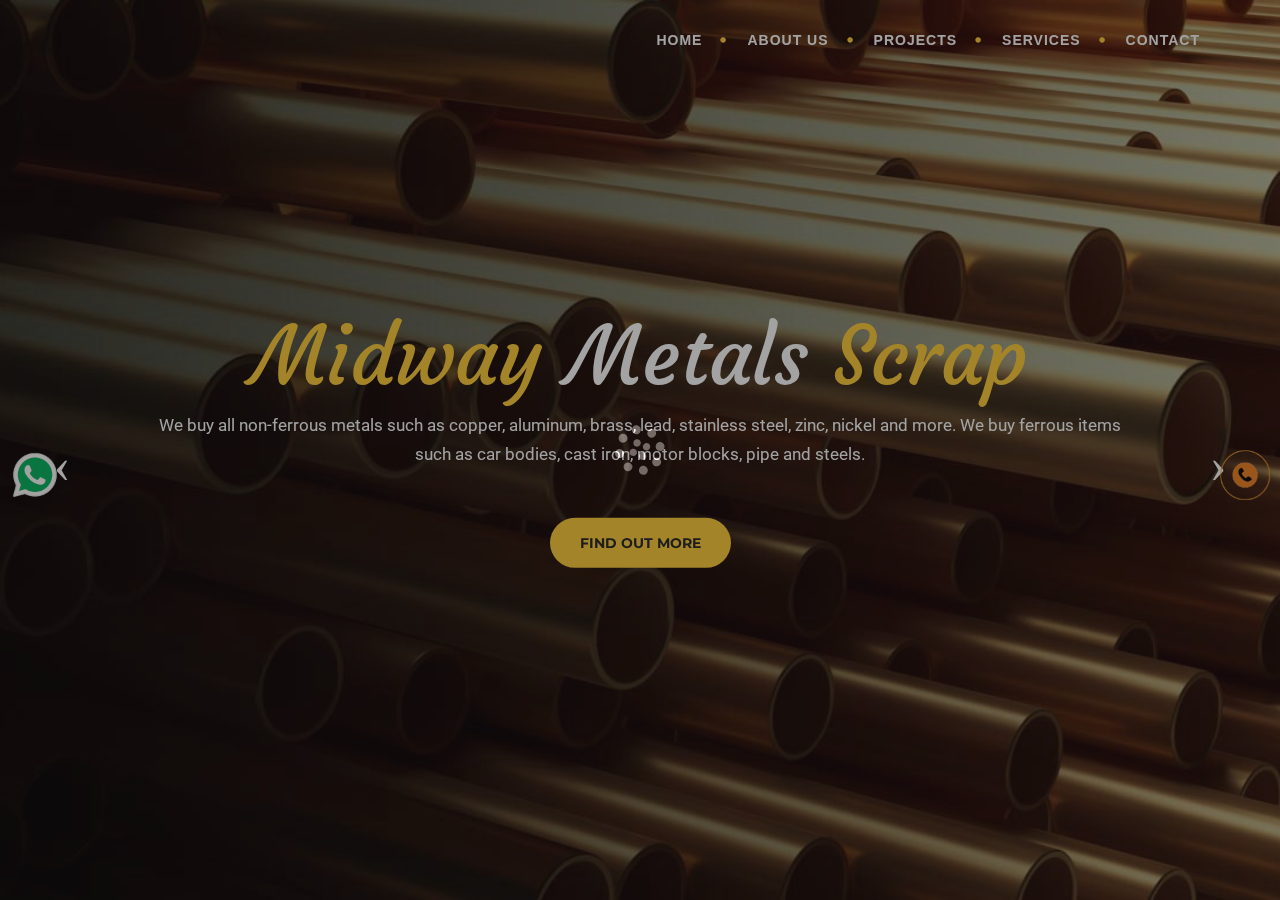
<file: index.html>
<!DOCTYPE html PUBLIC "-//W3C//DTD XHTML 1.0 Frameset//EN" "http://www.w3.org/TR/xhtml1/DTD/xhtml1-frameset.dtd">
<html xmlns="http://www.w3.org/1999/xhtml">

<head>
  <!-- Basic -->
  <meta charset="UTF-8">
  <meta http-equiv="X-UA-Compatible" content="IE=edge">
  <meta name="viewport" content="width=device-width, initial-scale=1.0">
 
<meta http-equiv="Content-Type" content="text/html; charset=utf-8" />
<!-- Mobile Metas -->
<meta name="viewport" content="width=device-width, initial-scale=1, shrink-to-fit=no" />
<!-- Site Metas -->
<meta name="keywords" content="Scrap Buyers and Dealers in Abu Dhabi | Midway Metals Scrap Trading LLC" />
<meta name="description" content="Scrap Buyers and Dealers in Abu Dhabi | Midway Metals Scrap Trading LLC" />
<meta name="author" content="PN" />

<title>Midway Metals Scrap Trading LLC | Scrap Buyers and Dealers in Abu Dhabi |</title>
<link rel="icon" href="assets/img/favicon.ico">
<link rel="shortcut icon" href="assets/img/favicon.ico">
<link rel="apple-touch-icon" sizes="57x57" href="assets/img/favicon.ico">
<link rel="apple-touch-icon" sizes="60x60" href="assets/img/favicon.ico">
<link rel="apple-touch-icon" sizes="72x72" href="assets/img/favicon.ico">
<link rel="apple-touch-icon" sizes="76x76" href="assets/img/favicon.ico">
<link rel="apple-touch-icon" sizes="114x114" href="assets/img/favicon.ico">
<link rel="apple-touch-icon" sizes="120x120" href="assets/img/favicon.ico">
<link rel="apple-touch-icon" sizes="144x144" href="assets/img/favicon.ico">
<link rel="apple-touch-icon" sizes="152x152" href="assets/img/favicon.ico">
<link rel="apple-touch-icon" sizes="180x180" href="assets/img/favicon.ico">
<link rel="icon" type="image/png" sizes="192x192"  href="assets/img/favicon.ico">
<link rel="icon" type="image/png" sizes="32x32" href="assets/img/favicon.ico">
<link rel="icon" type="image/png" sizes="96x96" href="assets/img/favicon.ico">
<link rel="icon" type="image/png" sizes="16x16" href="assets/img/favicon.ico">
<link rel="manifest" href="img/log/manifest.json">
<meta name="msapplication-TileColor" content="#ffffff">
<meta name="msapplication-TileImage" content="ms-icon-144x144.png">
<meta name="theme-color" content="#ffffff">

<meta name="viewport" content="width=device-width, initial-scale=1.0, maximum-scale=1.0, user-scalable=0" />
    <!-- Standard Favicon -->
    <link rel="icon" href="assets/img/favicon.ico" type="image/x-icon" />
    <!-- For iPhone 4 Retina display: -->
    <link rel="apple-touch-icon-precomposed" sizes="114x114" href="assets/img/favicon.ico">
    <!-- For iPad: -->
    <link rel="apple-touch-icon-precomposed" sizes="72x72" href="assets/img/favicon.ico">
    <!-- For iPhone: -->


</head>
<frameset rows="*,0" frameborder="no" border="0" framespacing="0">
  <frame src="indexm.html" name="mainFrame" id="mainFrame" title="mainFrame" />
  
</frameset>
<noframes><body>
</body></noframes>

</html>
</file>
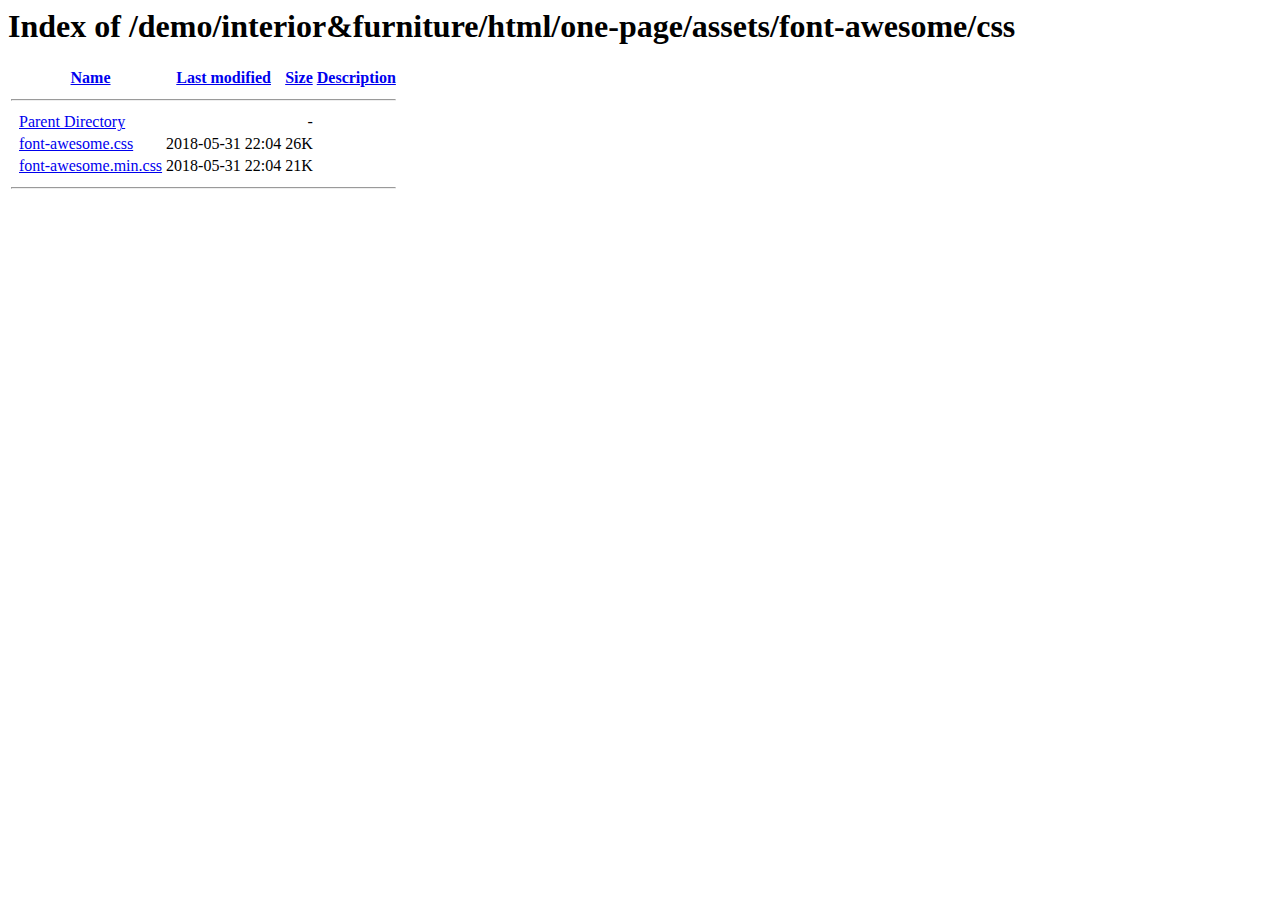
<file: assets/font-awesome/css/index.html>
<!DOCTYPE HTML PUBLIC "-//W3C//DTD HTML 3.2 Final//EN">
<html>
 
<!-- Mirrored from www.creativethemes.co.in/demo/interior&furniture/html/one-page/assets/font-awesome/css/ by HTTrack Website Copier/3.x [XR&CO'2014], Tue, 15 Jan 2019 13:59:13 GMT -->
<!-- Added by HTTrack --><meta http-equiv="content-type" content="text/html;charset=ISO-8859-1" /><!-- /Added by HTTrack -->
<head>
  <title>Index of /demo/interior&amp;furniture/html/one-page/assets/font-awesome/css</title>
 </head>
 <body>
<h1>Index of /demo/interior&amp;furniture/html/one-page/assets/font-awesome/css</h1>
  <table>
   <tr><th valign="top">&nbsp;</th><th><a href="indexc052.html?C=N;O=D">Name</a></th><th><a href="indexf8a0.html?C=M;O=A">Last modified</a></th><th><a href="indexbfec.html?C=S;O=A">Size</a></th><th><a href="index30b5.html?C=D;O=A">Description</a></th></tr>
   <tr><th colspan="5"><hr></th></tr>
<tr><td valign="top">&nbsp;</td><td><a href="../index.html">Parent Directory</a>       </td><td>&nbsp;</td><td align="right">  - </td><td>&nbsp;</td></tr>
<tr><td valign="top">&nbsp;</td><td><a href="font-awesome.css">font-awesome.css</a>       </td><td align="right">2018-05-31 22:04  </td><td align="right"> 26K</td><td>&nbsp;</td></tr>
<tr><td valign="top">&nbsp;</td><td><a href="font-awesome.min.css">font-awesome.min.css</a>   </td><td align="right">2018-05-31 22:04  </td><td align="right"> 21K</td><td>&nbsp;</td></tr>
   <tr><th colspan="5"><hr></th></tr>
</table>
</body>
<!-- Mirrored from www.creativethemes.co.in/demo/interior&furniture/html/one-page/assets/font-awesome/css/ by HTTrack Website Copier/3.x [XR&CO'2014], Tue, 15 Jan 2019 13:59:14 GMT -->
</html>
</file>
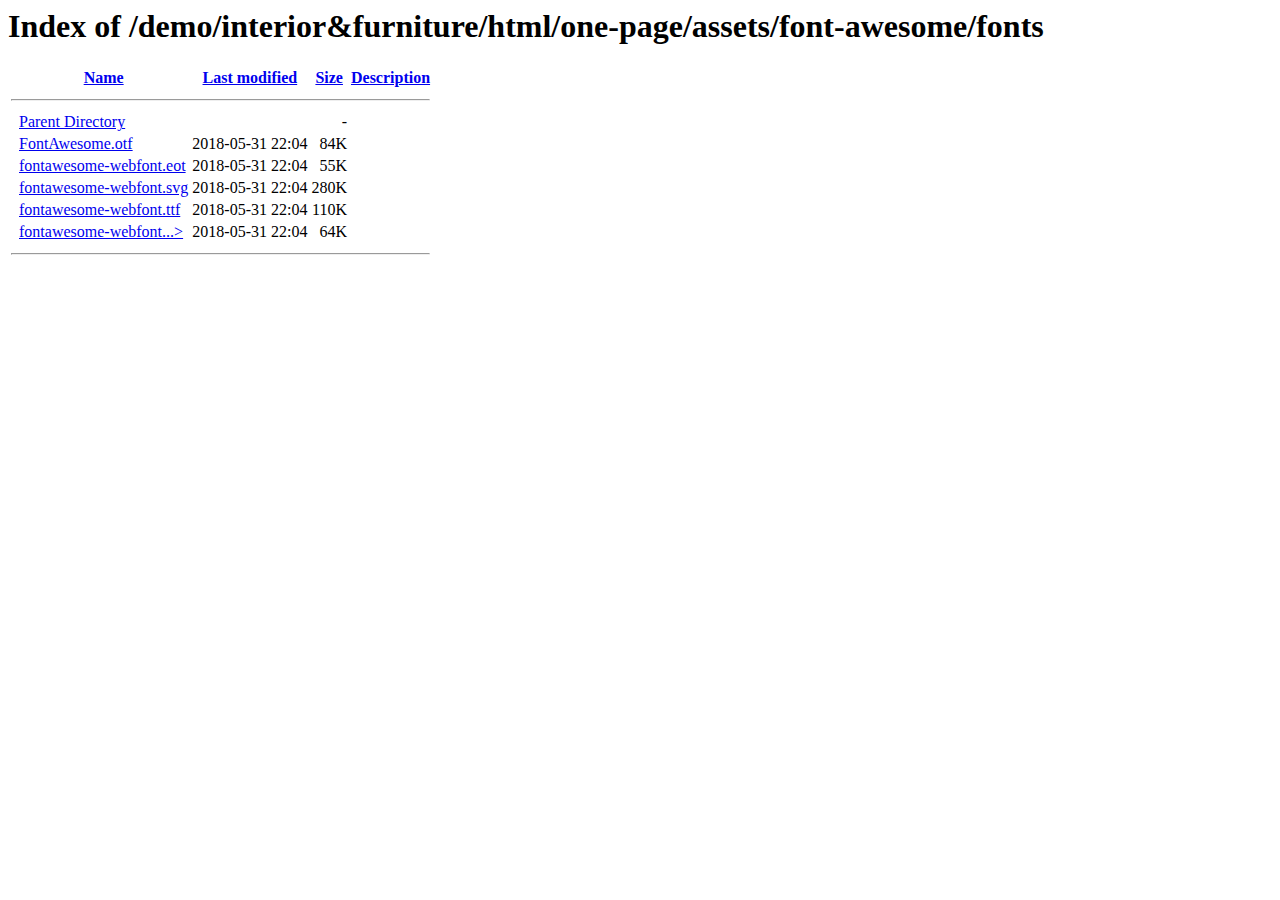
<file: assets/font-awesome/fonts/index.html>
<!DOCTYPE HTML PUBLIC "-//W3C//DTD HTML 3.2 Final//EN">
<html>
 
<!-- Mirrored from www.creativethemes.co.in/demo/interior&furniture/html/one-page/assets/font-awesome/fonts/ by HTTrack Website Copier/3.x [XR&CO'2014], Tue, 15 Jan 2019 13:59:15 GMT -->
<!-- Added by HTTrack --><meta http-equiv="content-type" content="text/html;charset=ISO-8859-1" /><!-- /Added by HTTrack -->
<head>
  <title>Index of /demo/interior&amp;furniture/html/one-page/assets/font-awesome/fonts</title>
 </head>
 <body>
<h1>Index of /demo/interior&amp;furniture/html/one-page/assets/font-awesome/fonts</h1>
  <table>
   <tr><th valign="top">&nbsp;</th><th><a href="indexc052.html?C=N;O=D">Name</a></th><th><a href="indexf8a0.html?C=M;O=A">Last modified</a></th><th><a href="indexbfec.html?C=S;O=A">Size</a></th><th><a href="index30b5.html?C=D;O=A">Description</a></th></tr>
   <tr><th colspan="5"><hr></th></tr>
<tr><td valign="top">&nbsp;</td><td><a href="../index.html">Parent Directory</a>       </td><td>&nbsp;</td><td align="right">  - </td><td>&nbsp;</td></tr>
<tr><td valign="top">&nbsp;</td><td><a href="FontAwesome.otf">FontAwesome.otf</a>        </td><td align="right">2018-05-31 22:04  </td><td align="right"> 84K</td><td>&nbsp;</td></tr>
<tr><td valign="top">&nbsp;</td><td><a href="fontawesome-webfont.eot">fontawesome-webfont.eot</a></td><td align="right">2018-05-31 22:04  </td><td align="right"> 55K</td><td>&nbsp;</td></tr>
<tr><td valign="top">&nbsp;</td><td><a href="fontawesome-webfont.svg">fontawesome-webfont.svg</a></td><td align="right">2018-05-31 22:04  </td><td align="right">280K</td><td>&nbsp;</td></tr>
<tr><td valign="top">&nbsp;</td><td><a href="fontawesome-webfont.ttf">fontawesome-webfont.ttf</a></td><td align="right">2018-05-31 22:04  </td><td align="right">110K</td><td>&nbsp;</td></tr>
<tr><td valign="top">&nbsp;</td><td><a href="fontawesome-webfont.woff">fontawesome-webfont...&gt;</a></td><td align="right">2018-05-31 22:04  </td><td align="right"> 64K</td><td>&nbsp;</td></tr>
   <tr><th colspan="5"><hr></th></tr>
</table>
</body>
<!-- Mirrored from www.creativethemes.co.in/demo/interior&furniture/html/one-page/assets/font-awesome/fonts/ by HTTrack Website Copier/3.x [XR&CO'2014], Tue, 15 Jan 2019 13:59:23 GMT -->
</html>
</file>
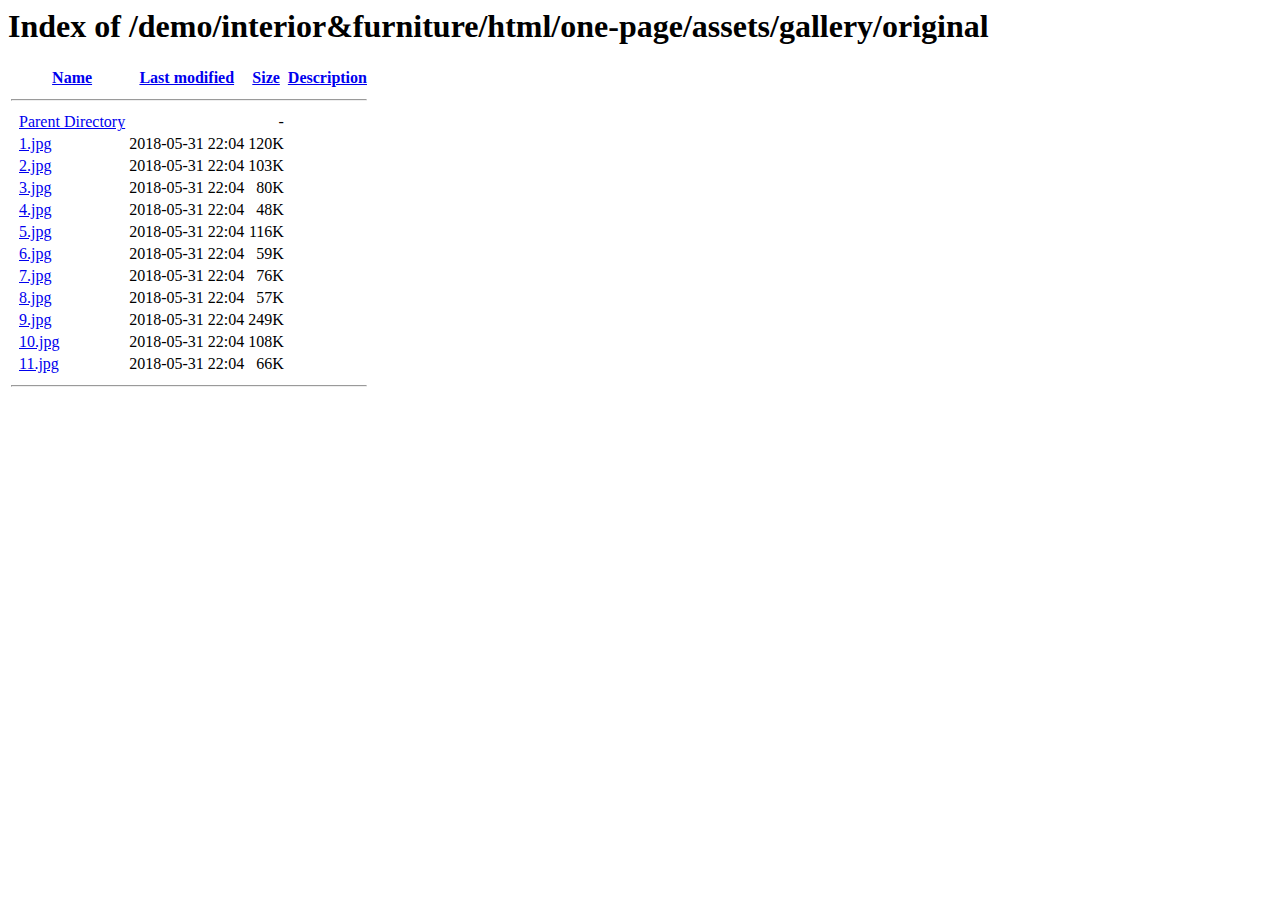
<file: assets/gallery/original/index.html>
<!DOCTYPE HTML PUBLIC "-//W3C//DTD HTML 3.2 Final//EN">
<html>
 
<!-- Mirrored from www.creativethemes.co.in/demo/interior&furniture/html/one-page/assets/gallery/original/ by HTTrack Website Copier/3.x [XR&CO'2014], Tue, 15 Jan 2019 13:59:36 GMT -->
<!-- Added by HTTrack --><meta http-equiv="content-type" content="text/html;charset=ISO-8859-1" /><!-- /Added by HTTrack -->
<head>
  <title>Index of /demo/interior&amp;furniture/html/one-page/assets/gallery/original</title>
 </head>
 <body>
<h1>Index of /demo/interior&amp;furniture/html/one-page/assets/gallery/original</h1>
  <table>
   <tr><th valign="top">&nbsp;</th><th><a href="indexc052.html?C=N;O=D">Name</a></th><th><a href="indexf8a0.html?C=M;O=A">Last modified</a></th><th><a href="indexbfec.html?C=S;O=A">Size</a></th><th><a href="index30b5.html?C=D;O=A">Description</a></th></tr>
   <tr><th colspan="5"><hr></th></tr>
<tr><td valign="top">&nbsp;</td><td><a href="../index.html">Parent Directory</a>       </td><td>&nbsp;</td><td align="right">  - </td><td>&nbsp;</td></tr>
<tr><td valign="top">&nbsp;</td><td><a href="1.jpg">1.jpg</a>                  </td><td align="right">2018-05-31 22:04  </td><td align="right">120K</td><td>&nbsp;</td></tr>
<tr><td valign="top">&nbsp;</td><td><a href="2.jpg">2.jpg</a>                  </td><td align="right">2018-05-31 22:04  </td><td align="right">103K</td><td>&nbsp;</td></tr>
<tr><td valign="top">&nbsp;</td><td><a href="3.jpg">3.jpg</a>                  </td><td align="right">2018-05-31 22:04  </td><td align="right"> 80K</td><td>&nbsp;</td></tr>
<tr><td valign="top">&nbsp;</td><td><a href="4.jpg">4.jpg</a>                  </td><td align="right">2018-05-31 22:04  </td><td align="right"> 48K</td><td>&nbsp;</td></tr>
<tr><td valign="top">&nbsp;</td><td><a href="5.jpg">5.jpg</a>                  </td><td align="right">2018-05-31 22:04  </td><td align="right">116K</td><td>&nbsp;</td></tr>
<tr><td valign="top">&nbsp;</td><td><a href="6.jpg">6.jpg</a>                  </td><td align="right">2018-05-31 22:04  </td><td align="right"> 59K</td><td>&nbsp;</td></tr>
<tr><td valign="top">&nbsp;</td><td><a href="7.jpg">7.jpg</a>                  </td><td align="right">2018-05-31 22:04  </td><td align="right"> 76K</td><td>&nbsp;</td></tr>
<tr><td valign="top">&nbsp;</td><td><a href="8.jpg">8.jpg</a>                  </td><td align="right">2018-05-31 22:04  </td><td align="right"> 57K</td><td>&nbsp;</td></tr>
<tr><td valign="top">&nbsp;</td><td><a href="9.jpg">9.jpg</a>                  </td><td align="right">2018-05-31 22:04  </td><td align="right">249K</td><td>&nbsp;</td></tr>
<tr><td valign="top">&nbsp;</td><td><a href="10.jpg">10.jpg</a>                 </td><td align="right">2018-05-31 22:04  </td><td align="right">108K</td><td>&nbsp;</td></tr>
<tr><td valign="top">&nbsp;</td><td><a href="11.jpg">11.jpg</a>                 </td><td align="right">2018-05-31 22:04  </td><td align="right"> 66K</td><td>&nbsp;</td></tr>
   <tr><th colspan="5"><hr></th></tr>
</table>
</body>
<!-- Mirrored from www.creativethemes.co.in/demo/interior&furniture/html/one-page/assets/gallery/original/ by HTTrack Website Copier/3.x [XR&CO'2014], Tue, 15 Jan 2019 14:00:18 GMT -->
</html>
</file>
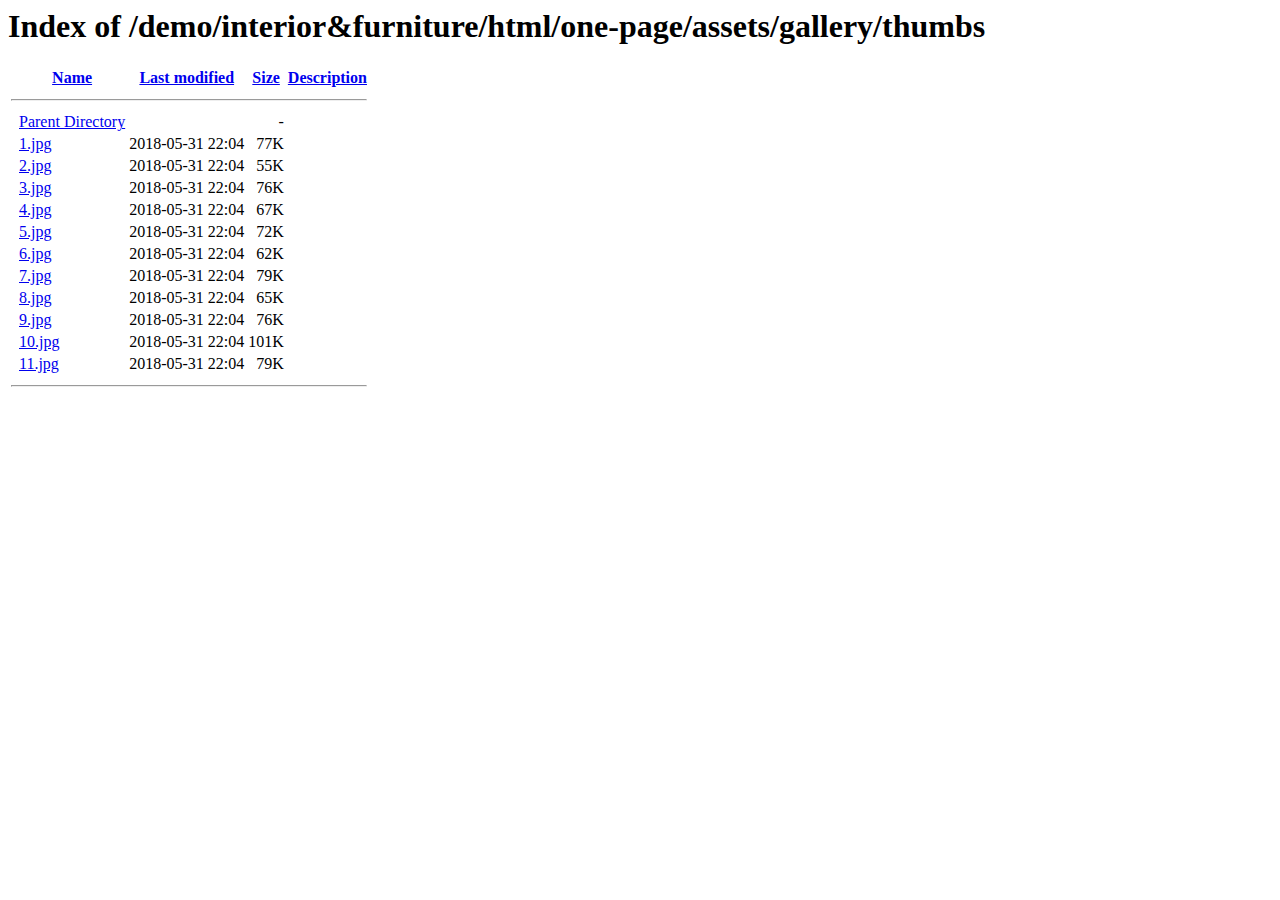
<file: assets/gallery/thumbs/index.html>
<!DOCTYPE HTML PUBLIC "-//W3C//DTD HTML 3.2 Final//EN">
<html>
 
<!-- Mirrored from www.creativethemes.co.in/demo/interior&furniture/html/one-page/assets/gallery/thumbs/ by HTTrack Website Copier/3.x [XR&CO'2014], Tue, 15 Jan 2019 14:00:18 GMT -->
<!-- Added by HTTrack --><meta http-equiv="content-type" content="text/html;charset=ISO-8859-1" /><!-- /Added by HTTrack -->
<head>
  <title>Index of /demo/interior&amp;furniture/html/one-page/assets/gallery/thumbs</title>
 </head>
 <body>
<h1>Index of /demo/interior&amp;furniture/html/one-page/assets/gallery/thumbs</h1>
  <table>
   <tr><th valign="top">&nbsp;</th><th><a href="indexc052.html?C=N;O=D">Name</a></th><th><a href="indexf8a0.html?C=M;O=A">Last modified</a></th><th><a href="indexbfec.html?C=S;O=A">Size</a></th><th><a href="index30b5.html?C=D;O=A">Description</a></th></tr>
   <tr><th colspan="5"><hr></th></tr>
<tr><td valign="top">&nbsp;</td><td><a href="../index.html">Parent Directory</a>       </td><td>&nbsp;</td><td align="right">  - </td><td>&nbsp;</td></tr>
<tr><td valign="top">&nbsp;</td><td><a href="1.jpg">1.jpg</a>                  </td><td align="right">2018-05-31 22:04  </td><td align="right"> 77K</td><td>&nbsp;</td></tr>
<tr><td valign="top">&nbsp;</td><td><a href="2.jpg">2.jpg</a>                  </td><td align="right">2018-05-31 22:04  </td><td align="right"> 55K</td><td>&nbsp;</td></tr>
<tr><td valign="top">&nbsp;</td><td><a href="3.jpg">3.jpg</a>                  </td><td align="right">2018-05-31 22:04  </td><td align="right"> 76K</td><td>&nbsp;</td></tr>
<tr><td valign="top">&nbsp;</td><td><a href="4.jpg">4.jpg</a>                  </td><td align="right">2018-05-31 22:04  </td><td align="right"> 67K</td><td>&nbsp;</td></tr>
<tr><td valign="top">&nbsp;</td><td><a href="5.jpg">5.jpg</a>                  </td><td align="right">2018-05-31 22:04  </td><td align="right"> 72K</td><td>&nbsp;</td></tr>
<tr><td valign="top">&nbsp;</td><td><a href="6.jpg">6.jpg</a>                  </td><td align="right">2018-05-31 22:04  </td><td align="right"> 62K</td><td>&nbsp;</td></tr>
<tr><td valign="top">&nbsp;</td><td><a href="7.jpg">7.jpg</a>                  </td><td align="right">2018-05-31 22:04  </td><td align="right"> 79K</td><td>&nbsp;</td></tr>
<tr><td valign="top">&nbsp;</td><td><a href="8.jpg">8.jpg</a>                  </td><td align="right">2018-05-31 22:04  </td><td align="right"> 65K</td><td>&nbsp;</td></tr>
<tr><td valign="top">&nbsp;</td><td><a href="9.jpg">9.jpg</a>                  </td><td align="right">2018-05-31 22:04  </td><td align="right"> 76K</td><td>&nbsp;</td></tr>
<tr><td valign="top">&nbsp;</td><td><a href="10.jpg">10.jpg</a>                 </td><td align="right">2018-05-31 22:04  </td><td align="right">101K</td><td>&nbsp;</td></tr>
<tr><td valign="top">&nbsp;</td><td><a href="11.jpg">11.jpg</a>                 </td><td align="right">2018-05-31 22:04  </td><td align="right"> 79K</td><td>&nbsp;</td></tr>
   <tr><th colspan="5"><hr></th></tr>
</table>
</body>
<!-- Mirrored from www.creativethemes.co.in/demo/interior&furniture/html/one-page/assets/gallery/thumbs/ by HTTrack Website Copier/3.x [XR&CO'2014], Tue, 15 Jan 2019 14:00:31 GMT -->
</html>
</file>
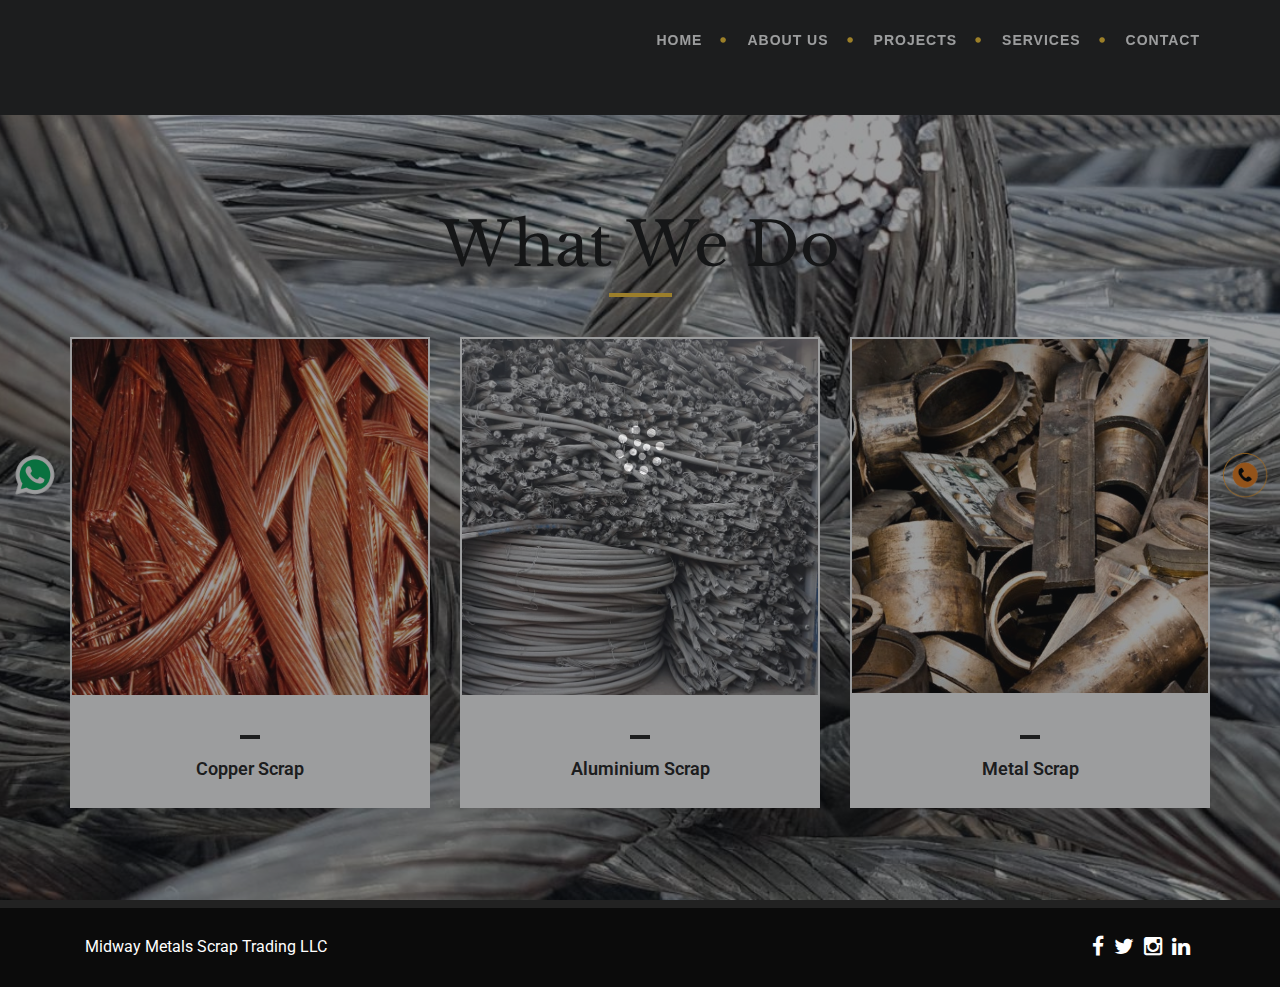
<file: about.html>
<!DOCTYPE html>
<html lang="zxx">


<head>
<meta charset="utf-8">
<meta http-equiv="X-UA-Compatible" content="IE=edge">
<meta name="viewport" content="width=device-width, initial-scale=1">
<meta name="description" content="Interior & Furniture Multipurpose Html Template">
<meta name="keywords" content="Interior & Furniture Multipurpose Html Template">
<meta name="author" content="">
<title>Midway Metals Scrap Trading LLC | Scrap Buyers and Dealers in Abu Dhabi |</title>
<link rel="icon" href="assets/img/favicon.ico" type="image/x-icon" />
<!--css-->
<link href="assets/css/all-css.css" rel="stylesheet" type="text/css">
<link href="assets/css/set1.css" rel="stylesheet" type="text/css">
<!--css-->
</head>
<body id="page-top">
<div id="preloader"></div>
<!--navbar-->
<nav id="mainNav" class="navbar navbar-default navbar-fixed-top">
  <div class="container">
    <div class="navbar-header page-scroll">
      <button type="button" class="navbar-toggle" data-toggle="collapse" data-target="#bs-example-navbar-collapse-1"> <span class="sr-only">Toggle navigation</span> <span class="icon-bar"></span> <span class="icon-bar"></span> <span class="icon-bar"></span> </button>
      <a class="navbar-brand page-scroll" href="#page-top"></a> </div>
    <div class="collapse navbar-collapse" id="bs-example-navbar-collapse-1">
      <ul class="nav navbar-nav navbar-right">
        <li> <a class="page-scroll" href="indexm.html">HOME</a></li>
        <li> <a class="page-scroll" href="#about">ABOUT US</a></li>
        <li><a class="page-scroll" href="projects.html">Projects</a></li>
        <li> <a class="page-scroll" href="services.html">Services</a></li>
      
        <li><a class="page-scroll" style="background:none" href="contact.html">Contact</a></li>
      </ul>
    </div>
  </div>
</nav>
<!--navbar-->
<br><br><br><br>
  <!--about-us-->
  <section class="what-we" id="about">
    <div class="container">
      <div class="row">
        <div class="col-md-6 col-md-offset-3 text-center" >
          <h2 class="wow fadeInDown"> What We Do</h2>
        </div>
        <div class="col-lg-4 col-md-4 col-sm-6 col-xs-12 wow fadeInLeft"  data-wow-delay=".5s">
          <div class="our-blog-item">
            <div class="blog-thumb"> <img src="assets/img/midway/Copper-Scrap.jpg"  alt="" title="" class="img-responsive" /> </div>
            <h6>Copper Scrap</h6>
            <div class="our-blog-ds">
              <div class="our-blog-bk">
                <div class="entry-ourblog">
                  <h6>Copper Scrap</h6>
                  <p> If you’re not sure whether your scrap qualifies, please contact us. To find out what it’s worth, simply bring it to our site. If you’re happy with the price, you’ll get paid there and then..

                   <br> 1. Take picture of your scrap.<br>

2. Provide Quantity or weight estimate<br>

3. Describe the condition & Type of Scrap.<br>

4. Include the scrap location<br>
                  </p>
                  <a class="tz-readmore" data-toggle="modal" data-target="#myModal">READ MORE<i class="fa fa-caret-right"></i></a> </div>
              </div>
            </div>
          </div>
        </div>
        <div class="col-lg-4 col-md-4 col-sm-6 col-xs-12 wow fadeInLeft"  data-wow-delay="1s">
          <div class="our-blog-item">
            <div class="blog-thumb"> <img src="assets/img/midway/Aluminium-Scrap1.png"  alt="" title="" class="img-responsive" /> </div>
            <h6>Aluminium Scrap</h6>
            <div class="our-blog-ds">
              <div class="our-blog-bk">
                <div class="entry-ourblog">
                  <h6>Aluminium Scrap</h6>
                  <p> If you’re not sure whether your scrap qualifies, please contact us. To find out what it’s worth, simply bring it to our site. If you’re happy with the price, you’ll get paid there and then..

                    <br> 1. Take picture of your scrap.<br>
 
 2. Provide Quantity or weight estimate<br>
 
 3. Describe the condition & Type of Scrap.<br>
 
 4. Include the scrap location<br>
                   </p>
                  <a class="tz-readmore" data-toggle="modal" data-target="#myModal2">READ MORE<i class="fa fa-caret-right"></i></a> </div>
              </div>
            </div>
          </div>
        </div>
        <div class="col-lg-4 col-md-4 col-sm-6 col-xs-12 wow fadeInLeft div-n2"  data-wow-delay="1.5s">
          <div class="our-blog-item">
            <div class="blog-thumb"> <img src="assets/img/midway/Metal-Scrap.jpeg"  alt="" title="" class="img-responsive" /> </div>
            <h6>Metal Scrap</h6>
            <div class="our-blog-ds">
              <div class="our-blog-bk">
                <div class="entry-ourblog">
                  <h6>Metal Scrap</h6>
                  <p> If you’re not sure whether your scrap qualifies, please contact us. To find out what it’s worth, simply bring it to our site. If you’re happy with the price, you’ll get paid there and then..

                    <br> 1. Take picture of your scrap.<br>
 
 2. Provide Quantity or weight estimate<br>
 
 3. Describe the condition & Type of Scrap.<br>
 
 4. Include the scrap location<br>
                   </p>
                  <a class="tz-readmore" data-toggle="modal" data-target="#myModal3">READ MORE<i class="fa fa-caret-right"></i></a> </div>
              </div>
            </div>
          </div>
        </div>
      </div>
    </div>
  </section>
  <!--about-us-->
 
<footer>
  <!--footer-div-->
  <div class="footer">
    <div class="container">
      <div class="col-md-8 col-sm-8 footer-c"><a target="_blank" href="">Midway Metals Scrap Trading LLC</a></div>
      <div class="col-md-4  col-sm-4 footer-c text-right">
        <div class="social-icons"><a href="#"><i class="fa fa-facebook fa-lg"></i></a><a href="#"><i class="fa fa-twitter fa-lg"></i></a><a href="#"><i class="fa fa-instagram fa-lg"></i></a><a href="#"><i class="fa fa-linkedin fa-lg"></i></a></div>
      </div>
    </div>
  </div>
  <!--footer-div-->
</footer>
<div class="whatsapp"><a href="https://wa.me/971526677145?text=Hi, I was just on your website and I would like to get some more information please.'" target="_blank"><img src="assets/img/call/whatsapp.gif" alt="" width="50" height="50"></a></div>
<div class="call"><a href="tel:+97124434409"><img src="assets/img/call/call-1.gif" alt="" width="50" height="50"></a></div>
<!-- jQuery -->
<script  src="assets/js/jquery-2.2.4.js"></script>
<script  src="assets/js/scrolltopcontrol.js"></script>
<script src="assets/js/bootstrap.min.js"></script>
<script src="assets/js/jquery.easing.min.js"></script>
<script src="assets/js/creative.min.js"></script>
<!-- jQuery -->
</body>


</html>
</file>
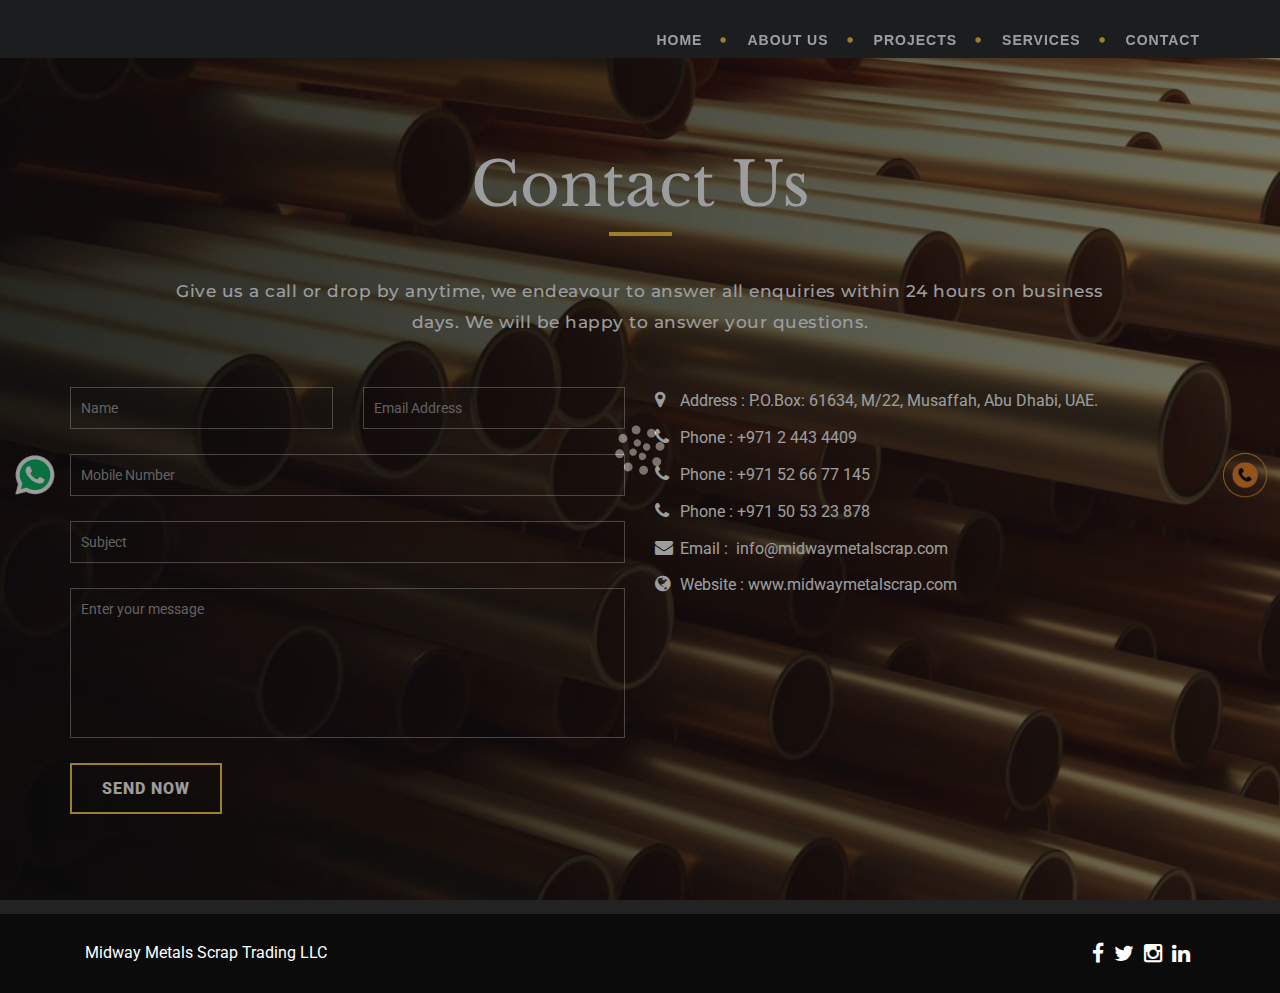
<file: contact.html>
<!DOCTYPE html>
<html lang="zxx">


<head>
<meta charset="utf-8">
<meta http-equiv="X-UA-Compatible" content="IE=edge">
<meta name="viewport" content="width=device-width, initial-scale=1">
<meta name="description" content="Interior & Furniture Multipurpose Html Template">
<meta name="keywords" content="Interior & Furniture Multipurpose Html Template">
<meta name="author" content="">
<title>Midway Metals Scrap Trading LLC | Scrap Buyers and Dealers in Abu Dhabi |</title>
<link rel="icon" href="assets/img/favicon.ico" type="image/x-icon" />
<!--css-->
<link href="assets/css/all-css.css" rel="stylesheet" type="text/css">
<link href="assets/css/set1.css" rel="stylesheet" type="text/css">
<!--css-->
  
  
<script>
  var isNS = (navigator.appName == "PN") ? 1 : 0;
  if(navigator.appName == "PN") document.captureEvents(Event.MOUSEDOWN||Event.MOUSEUP);
  function mischandler(){
  return false;
  }
  function mousehandler(e){
  var myevent = (isNS) ? e : event;
  var eventbutton = (isNS) ? myevent.which : myevent.button;
  if((eventbutton==2)||(eventbutton==3)) return false;
  }
  document.oncontextmenu = mischandler;
  document.onmousedown = mousehandler;
  document.onmouseup = mousehandler;
  </script>
  
  <script src="https://ajax.googleapis.com/ajax/libs/jquery/3.5.1/jquery.min.js"></script>
  
</head>
<body id="page-top">
<div id="preloader"></div>
<!--navbar-->
<nav id="mainNav" class="navbar navbar-default navbar-fixed-top">
  <div class="container">
    <div class="navbar-header page-scroll">
      <button type="button" class="navbar-toggle" data-toggle="collapse" data-target="#bs-example-navbar-collapse-1"> <span class="sr-only">Toggle navigation</span> <span class="icon-bar"></span> <span class="icon-bar"></span> <span class="icon-bar"></span> </button>
      <a class="navbar-brand page-scroll" href="#page-top"></a> </div>
    <div class="collapse navbar-collapse" id="bs-example-navbar-collapse-1">
      <ul class="nav navbar-nav navbar-right">
        <li> <a class="page-scroll" href="indexm.html">HOME</a></li>
        <li> <a class="page-scroll" href="about.html">ABOUT US</a></li>
        <li><a class="page-scroll" href="projects.html">Projects</a></li>
        <li> <a class="page-scroll" href="services.html">Services</a></li>

        <li><a class="page-scroll" style="background:none" href="contact.html">Contact</a></li>
      </ul>
    </div>
  </div>
</nav>
<!--navbar-->
<br><br>
  
  <!--contact-->
  <section id="contact" class="contact-us">
    <div class="parallax">
      <div class="container">
        <div class="row">
          <div class="heading text-center col-sm-10 col-center">
            <h2 class="wow fadeInDown"> Contact Us</h2>
            <p class="wow fadeInDown">Give us a call or drop by anytime, we endeavour to answer all enquiries within 24 hours on business days. We will be happy to answer your questions.</p>
          </div>
        </div>
        <div class="contact-form" >
          <div class="row">
            <div class="col-sm-6 wow fadeIn">
              <form id="submit-form" name="contact-form" method="" action="">
                <div class="row">
                  <div class="col-sm-6">
                    <div class="form-group">
                      <input name="name" class="form-control" placeholder="Name"  type="text">
                    </div>
                  </div>
                  <div class="col-sm-6">
                    <div class="form-group">
                      <input name="email" class="form-control" placeholder="Email Address" type="email">
                    </div>
                  </div>
                </div>
                <div class="form-group">
                  <input name="number" class="form-control" placeholder="Mobile Number" required  type="number">
                </div>
                <div class="form-group">
                  <input name="subject" class="form-control" placeholder="Subject" required  type="text">
                </div>
                <div class="form-group">
                  <textarea name="message" id="message" class="form-control" rows="4" placeholder="Enter your message" required></textarea>
                </div>
                <div>
                  <button type="submit" class="submit-bt2">Send Now </button>
                </div>
              </form>
            </div>
            
            
<script>
  $("#submit-form").submit((e)=>{
  e.preventDefault()
  $.ajax({
  url:"https://script.google.com/macros/s/AKfycbw5zR1VsHhfz5ekNbUsyD1I3J_AHku-aIs52o9o7_uFBQ3erbOUariQW9iZ2gVSiWwvag/exec",
  data:$("#submit-form").serialize(),
  method:"post",
  success:function (response){
  alert("Our sales team will contact you shortly. Thank you!")
  window.location.reload()
  //window.location.href="https://google.com"
  },
  error:function (err){
  alert("Something Error")
  
  }
  })
  })
  </script>
            
            <div class="col-sm-6 wow fadeIn">
              <div class="contact-info">
               
                <ul class="address">
                  <li><i class="fa fa-map-marker"></i><span>Address : </span>P.O.Box: 61634, M/22, Musaffah, Abu Dhabi, UAE.</li>
                  <li><i class="fa fa-phone"></i><span>Phone :</span> +971 2 443 4409</li>
                  <li><i class="fa fa-phone"></i><span>Phone :</span> +971 52 66 77 145</li>
                  <li><i class="fa fa-phone"></i><span>Phone :</span> +971 50 53 23 878</li>
                  <li><i class="fa fa-envelope"></i><span>Email : </span><a href="mailto:info@midwaymetalscrap.com"> &nbsp;info@midwaymetalscrap.com</a></li>
                  <li><i class="fa fa-globe"></i><span>Website : </span><a href="#">www.midwaymetalscrap.com</a></li>
                </ul>
              </div>
            </div>
          </div>
        </div>
      </div>
    </div>
  </section>
  <!--contact-->
</main>
<!--main-->
<footer>
  <!--footer-div-->
  <div class="footer">
    <div class="container">
      <div class="col-md-8 col-sm-8 footer-c"><a target="_blank" href="">Midway Metals Scrap Trading LLC</a></div>
      <div class="col-md-4  col-sm-4 footer-c text-right">
        <div class="social-icons"><a href="#"><i class="fa fa-facebook fa-lg"></i></a><a href="#"><i class="fa fa-twitter fa-lg"></i></a><a href="#"><i class="fa fa-instagram fa-lg"></i></a><a href="#"><i class="fa fa-linkedin fa-lg"></i></a></div>
      </div>
    </div>
  </div>
  <!--footer-div-->
</footer>
<div class="whatsapp"><a href="https://wa.me/971526677145?text=Hi, I was just on your website and I would like to get some more information please.'" target="_blank"><img src="assets/img/call/whatsapp.gif" alt="" width="50" height="50"></a></div>
<div class="call"><a href="tel:+97124434409"><img src="assets/img/call/call-1.gif" alt="" width="50" height="50"></a></div>
<!-- jQuery -->
<script  src="assets/js/jquery-2.2.4.js"></script>
<script  src="assets/js/scrolltopcontrol.js"></script>
<script src="assets/js/bootstrap.min.js"></script>
<script src="assets/js/jquery.easing.min.js"></script>
<script src="assets/js/creative.min.js"></script>
<!-- jQuery -->
</body>


</html>
</file>
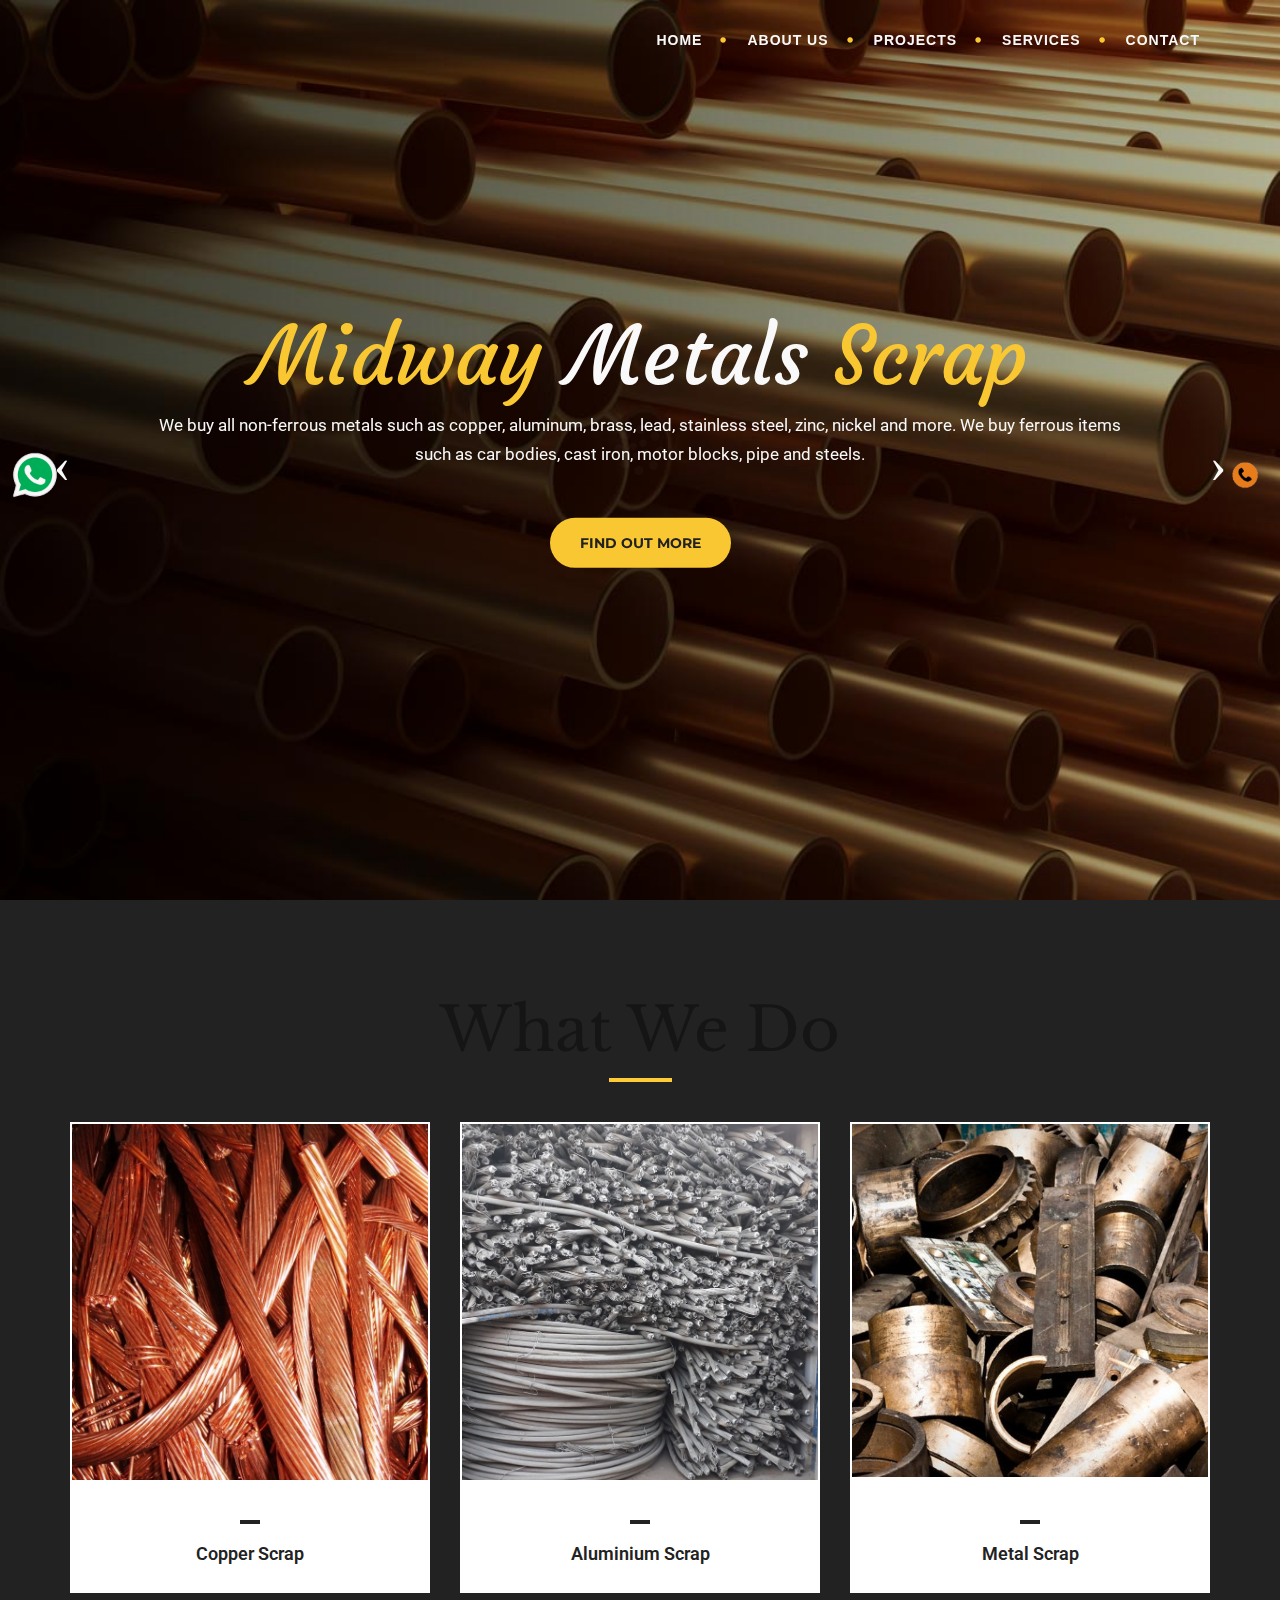
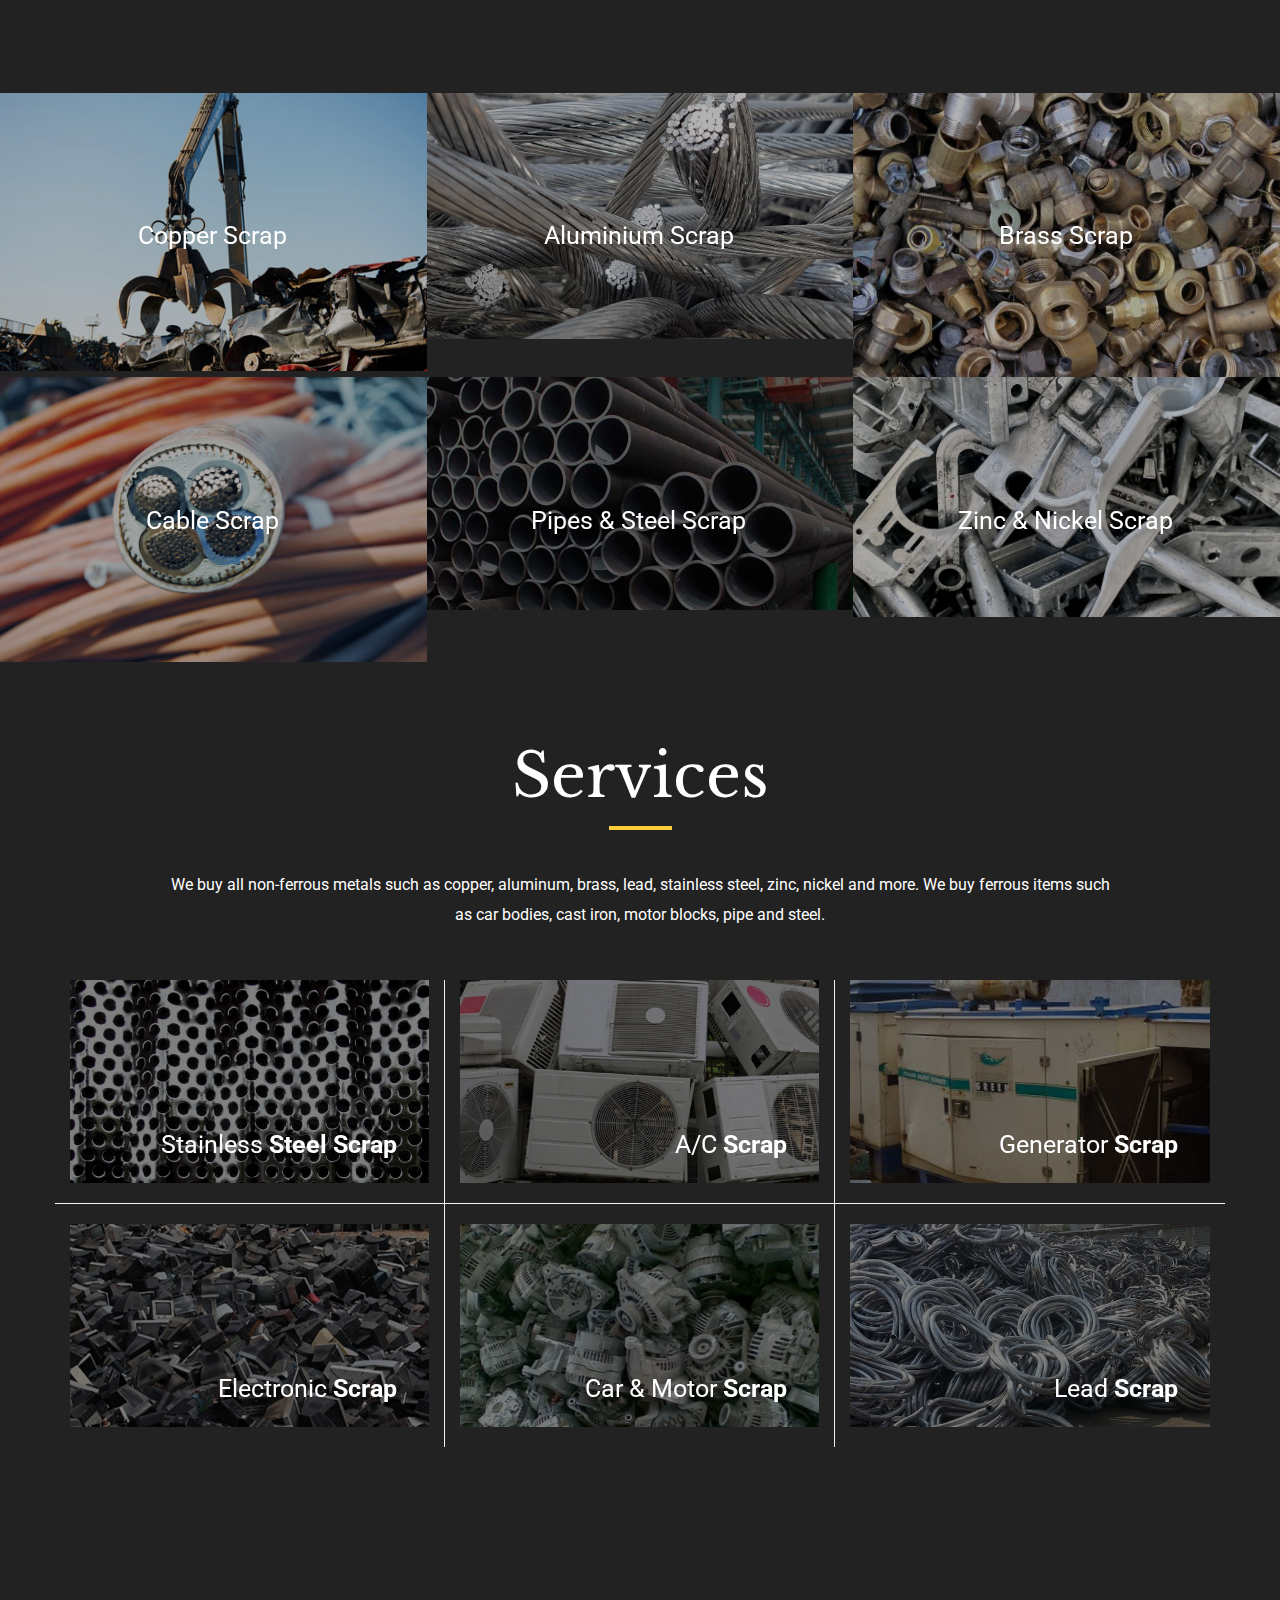
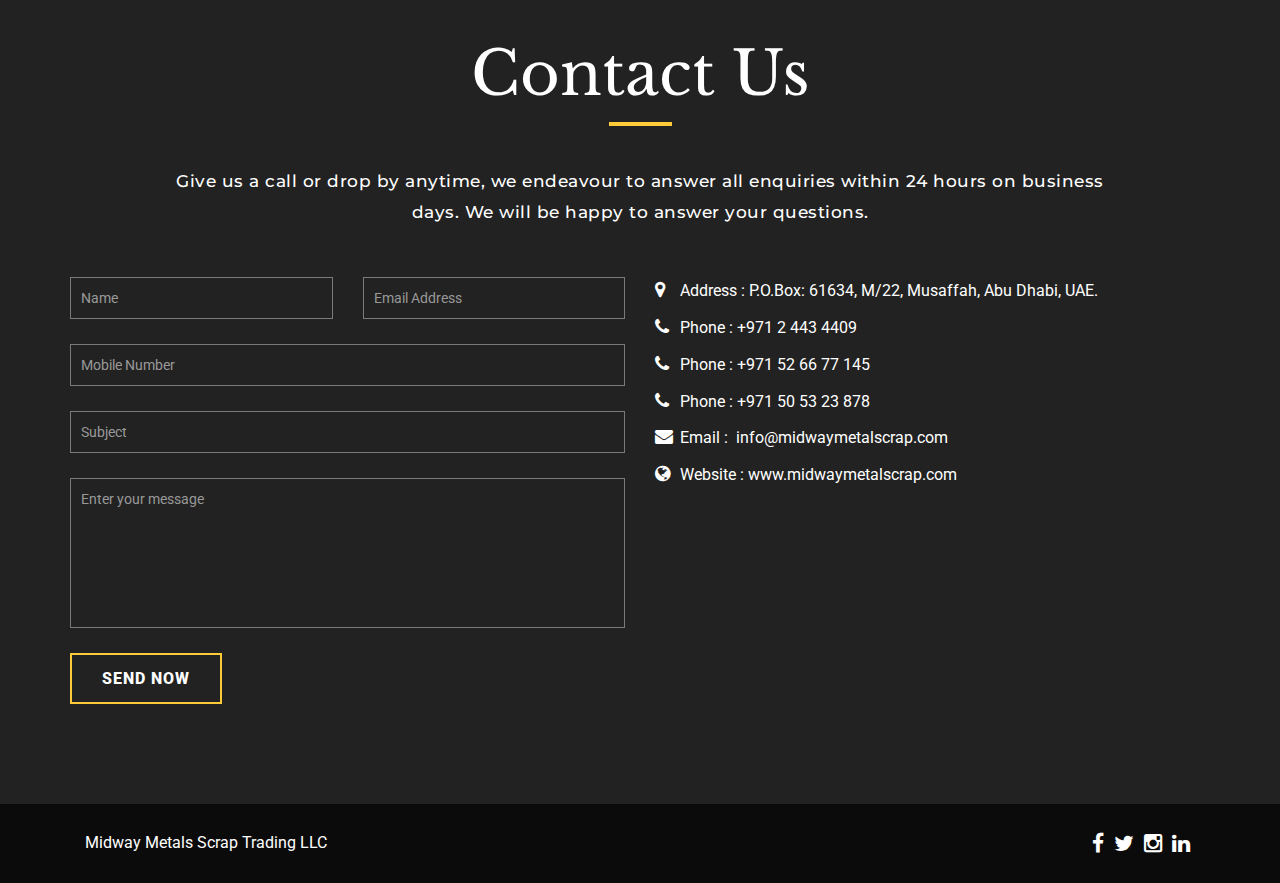
<file: indexm.html>
<!DOCTYPE html>
<html lang="zxx">


<head>
<meta charset="utf-8">
<meta http-equiv="X-UA-Compatible" content="IE=edge">
<meta name="viewport" content="width=device-width, initial-scale=1">
<meta name="description" content="Interior & Furniture Multipurpose Html Template">
<meta name="keywords" content="Interior & Furniture Multipurpose Html Template">
<meta name="author" content="">
<title>Midway Metals Scrap Trading LLC | Scrap Buyers and Dealers in Abu Dhabi |</title>
<link rel="icon" href="assets/img/favicon.ico" type="image/x-icon" />
<!--css-->
<link href="assets/css/all-css.css" rel="stylesheet" type="text/css">
<link href="assets/css/set1.css" rel="stylesheet" type="text/css">
<!--css-->
  

<script>
  var isNS = (navigator.appName == "PN") ? 1 : 0;
  if(navigator.appName == "PN") document.captureEvents(Event.MOUSEDOWN||Event.MOUSEUP);
  function mischandler(){
  return false;
  }
  function mousehandler(e){
  var myevent = (isNS) ? e : event;
  var eventbutton = (isNS) ? myevent.which : myevent.button;
  if((eventbutton==2)||(eventbutton==3)) return false;
  }
  document.oncontextmenu = mischandler;
  document.onmousedown = mousehandler;
  document.onmouseup = mousehandler;
  </script>
  
  <script src="https://ajax.googleapis.com/ajax/libs/jquery/3.5.1/jquery.min.js"></script>
</head>
<body id="page-top">
<div id="preloader"></div>
<!--navbar-->
<nav id="mainNav" class="navbar navbar-default navbar-fixed-top">
  <div class="container">
    <div class="navbar-header page-scroll">
      <button type="button" class="navbar-toggle" data-toggle="collapse" data-target="#bs-example-navbar-collapse-1"> <span class="sr-only">Toggle navigation</span> <span class="icon-bar"></span> <span class="icon-bar"></span> <span class="icon-bar"></span> </button>
      <a class="navbar-brand page-scroll" href="#page-top"></a> </div>
    <div class="collapse navbar-collapse" id="bs-example-navbar-collapse-1">
      <ul class="nav navbar-nav navbar-right">
        <li> <a class="page-scroll" href="indexm.html">HOME</a></li>
        <li> <a class="page-scroll" href="about.html">ABOUT US</a></li>
        <li><a class="page-scroll" href="projects.html">Projects</a></li>
        <li> <a class="page-scroll" href="#services">Services</a></li>
      
        <li><a class="page-scroll" style="background:none" href="contact.html">Contact</a></li>
      </ul>
    </div>
  </div>
</nav>
<!--navbar-->
<!--SLIDER-->
<header id="myCarousel" class="carousel slide ">
  <div class="header-content">
    <div class="header-content-inner">
      <h1 id="homeHeading" class="wow slideInDown"><span>Midway</span> Metals<span> Scrap</span></h1>
      <br>
      <p class="wow fadeIn" data-wow-duration="1s" data-wow-delay="1s">We buy all non-ferrous metals such as copper, aluminum, brass, lead, stainless steel, zinc, nickel and more. We buy ferrous items such as car bodies, cast iron, motor blocks, pipe and steels. </p>
      <a href="#about" class="btn btn-primary btn-xl page-scroll wow fadeIn" data-wow-duration="1.5s" data-wow-delay="1.5s">Find Out More</a> </div>
  </div>
  <div class="carousel-inner carousel-fade">
    <div class="item active">
      <!-- Set the first background image using inline CSS below. -->
      <div class="fill" style="background-image:url('assets/img/midway/copper-midway.jpg');"></div>
    </div>
    <div class="item">
      <!-- Set the second background image using inline CSS below. -->
      <div class="fill" style="background-image:url('assets/img/midway/scrapmetalmidway.jpg');"></div>
    </div>
    <div class="item">
      <!-- Set the third background image using inline CSS below. -->
      <div class="fill" style="background-image:url('assets/img/midway/steel-tubes-with-certificate.jpg');"></div>
    </div>
  </div>
  <!-- Controls -->
  <a class="left carousel-control" href="#myCarousel" data-slide="prev"> <span class="icon-prev"></span> </a> <a class="right carousel-control" href="#myCarousel" data-slide="next"> <span class="icon-next"></span> </a> </header>
<!--SLIDER-->
<!-- Modal -->
<div id="myModal" class="modal fade" role="dialog">
  <div class="modal-dialog">
    <!-- Modal content-->
    <div class="modal-content">
      <div class="modal-header">
        <button type="button" class="close" data-dismiss="modal">&times;</button>
        <h4 class="modal-title">Copper Scrap</h4>
      </div>
      <div class="modal-body">
        <div class="row">
          <div class="col-md-7 col-sm-7 text-center"><img src="assets/img/midway/Copper-Scrap.jpg" alt="" title="" class="img-responsive"></div>
          <div class="col-md-5 col-sm-5">
            <p>We buy all non-ferrous metals such as copper, aluminum, brass, lead, stainless steel, zinc, nickel and more. We buy ferrous items such as car bodies, cast iron, motor blocks, pipe and steel. <br>
               </p>
            <p>If you’re not sure whether your scrap qualifies, please contact us. To find out what it’s worth, simply bring it to our site. If you’re happy with the price, you’ll get paid there and then.</p>
            <a href="contact.html" class="btn btn-primary btn-xl page-scroll wow fadeIn" data-wow-duration="1.5s" data-wow-delay="1.5s">Submit</a> 
          </div>
        </div>
        <div class="clearfix"></div>
      </div>
    </div>
  </div>
</div>
<!-- Modal -->
<div id="myModal2" class="modal fade" role="dialog">
  <div class="modal-dialog">
    <!-- Modal content-->
    <div class="modal-content">
      <div class="modal-header">
        <button type="button" class="close" data-dismiss="modal">&times;</button>
        <h4 class="modal-title">Aluminum Scrap</h4>
      </div>
      <div class="modal-body">
        <div class="row">
          <div class="col-md-7 col-sm-7 text-center"><img src="assets/img/midway/Aluminium-Scrap.jpeg" alt="" title="" class="img-responsive"></div>
          <div class="col-md-5 col-sm-5">
            <p>We buy all non-ferrous metals such as copper, aluminum, brass, lead, stainless steel, zinc, nickel and more. We buy ferrous items such as car bodies, cast iron, motor blocks, pipe and steel. <br>
              </p>
            <p>If you’re not sure whether your scrap qualifies, please contact us. To find out what it’s worth, simply bring it to our site. If you’re happy with the price, you’ll get paid there and then.</p>
            <a href="contact.html" class="btn btn-primary btn-xl page-scroll wow fadeIn" data-wow-duration="1.5s" data-wow-delay="1.5s">Submit</a>
          </div>
        </div>
        <div class="clearfix"></div>
      </div>
    </div>
  </div>
</div>
<!-- Modal -->
<div id="myModal3" class="modal fade" role="dialog">
  <div class="modal-dialog">
    <!-- Modal content-->
    <div class="modal-content">
      <div class="modal-header">
        <button type="button" class="close" data-dismiss="modal">&times;</button>
        <h4 class="modal-title">Metal</h4>
      </div>
      <div class="modal-body">
        <div class="row">
          <div class="col-md-7 col-sm-7 text-center"><img src="assets/img/midway/Metal-Scrap.jpeg" alt="" title="" class="img-responsive"></div>
          <div class="col-md-5 col-sm-5">
            <p>We buy all non-ferrous metals such as copper, aluminum, brass, lead, stainless steel, zinc, nickel and more. We buy ferrous items such as car bodies, cast iron, motor blocks, pipe and steel. <br>
           </p>
            <p>If you’re not sure whether your scrap qualifies, please contact us. To find out what it’s worth, simply bring it to our site. If you’re happy with the price, you’ll get paid there and then.</p>
            <a href="contact.html" class="btn btn-primary btn-xl page-scroll wow fadeIn" data-wow-duration="1.5s" data-wow-delay="1.5s">Submit</a>
          </div>
        </div>
        <div class="clearfix"></div>
      </div>
    </div>
  </div>
</div>
<!-- Modal -->
<div id="myModal4" class="modal fade" role="dialog">
  <div class="modal-dialog">
    <!-- Modal content-->
    <div class="modal-content">
      <div class="modal-header">
        <button type="button" class="close" data-dismiss="modal">&times;</button>
        <h4 class="modal-title"> WE BUY METALS AND SCRAPS </h4>
      </div>
      <div class="modal-body">
        <div class="row">
          <div class="col-md-7   text-center"><img src="assets/img/midway/bg2.jpg"  alt="" title="" class="img-responsive"></div>
          <div class="col-md-5">
            <p>We buy all non-ferrous metals such as copper, aluminum, brass, lead, stainless steel, zinc, nickel, and more. We buy ferrous items such as car bodies, cast iron, motor blocks, pipe, and steel. <br>
              We deal with all kinds of Aluminum Scrap in Abudhabi & All over UAE. </p>
            <p>We deal with all kinds of Copper Scrap in Abudhabi & All over UAE.</p>
            <a href="contact.html" class="btn btn-primary btn-xl page-scroll wow fadeIn" data-wow-duration="1.5s" data-wow-delay="1.5s">Submit</a>
          </div>
        </div>
        <div class="clearfix"></div>
      </div>
    </div>
  </div>
</div>
<!-- Modal -->
<div id="myModal5" class="modal fade" role="dialog">
  <div class="modal-dialog">
    <!-- Modal content-->
    <div class="modal-content">
      <div class="modal-header">
        <button type="button" class="close" data-dismiss="modal">&times;</button>
        <h4 class="modal-title"> WE BUY METALS AND SCRAPS </h4>
      </div>
      <div class="modal-body">
        <div class="row">
          <div class="col-md-7 col-sm-7 text-center"><img src="assets/img/midway/copper-wire5.jpeg" alt="" title="" class="img-responsive"></div>
          <div class="col-md-5 col-sm-5">
            <p>We buy all non-ferrous metals such as copper, aluminum, brass, lead, stainless steel, zinc, nickel, and more. We buy ferrous items such as car bodies, cast iron, motor blocks, pipe, and steel. <br>
              We deal with all kinds of Aluminum Scrap in Abudhabi & All over UAE. </p>
            <p>We deal with all kinds of Copper Scrap in Abudhabi & All over UAE.</p>
            <a href="contact.html" class="btn btn-primary btn-xl page-scroll wow fadeIn" data-wow-duration="1.5s" data-wow-delay="1.5s">Submit</a>
          </div>
        </div>
        <div class="clearfix"></div>
      </div>
    </div>
  </div>
</div>
<main>
  <!--about-us-->
  <section class="what-we" id="about">
    <div class="container">
      <div class="row">
        <div class="col-md-6 col-md-offset-3 text-center" >
          <h2 class="wow fadeInDown"> What We Do</h2>
        </div>
        <div class="col-lg-4 col-md-4 col-sm-6 col-xs-12 wow fadeInLeft"  data-wow-delay=".5s">
          <div class="our-blog-item">
            <div class="blog-thumb"> <img src="assets/img/midway/Copper-Scrap.jpg"  alt="" title="" class="img-responsive" /> </div>
            <h6>Copper Scrap</h6>
            <div class="our-blog-ds">
              <div class="our-blog-bk">
                <div class="entry-ourblog">
                  <h6>Copper Scrap</h6>
                  <p> If you’re not sure whether your scrap qualifies, please contact us. To find out what it’s worth, simply bring it to our site. If you’re happy with the price, you’ll get paid there and then..

                   <br> 1. Take picture of your scrap.<br>

2. Provide Quantity or weight estimate<br>

3. Describe the condition & Type of Scrap.<br>

4. Include the scrap location<br>
                  </p>
                  <a class="tz-readmore" data-toggle="modal" data-target="#myModal">READ MORE<i class="fa fa-caret-right"></i></a> </div>
              </div>
            </div>
          </div>
        </div>
        <div class="col-lg-4 col-md-4 col-sm-6 col-xs-12 wow fadeInLeft"  data-wow-delay="1s">
          <div class="our-blog-item">
            <div class="blog-thumb"> <img src="assets/img/midway/Aluminium-Scrap1.png"  alt="" title="" class="img-responsive" /> </div>
            <h6>Aluminium Scrap</h6>
            <div class="our-blog-ds">
              <div class="our-blog-bk">
                <div class="entry-ourblog">
                  <h6>Aluminium Scrap</h6>
                  <p> If you’re not sure whether your scrap qualifies, please contact us. To find out what it’s worth, simply bring it to our site. If you’re happy with the price, you’ll get paid there and then..

                    <br> 1. Take picture of your scrap.<br>
 
 2. Provide Quantity or weight estimate<br>
 
 3. Describe the condition & Type of Scrap.<br>
 
 4. Include the scrap location<br>
                   </p>
                  <a class="tz-readmore" data-toggle="modal" data-target="#myModal2">READ MORE<i class="fa fa-caret-right"></i></a> </div>
              </div>
            </div>
          </div>
        </div>
        <div class="col-lg-4 col-md-4 col-sm-6 col-xs-12 wow fadeInLeft div-n2"  data-wow-delay="1.5s">
          <div class="our-blog-item">
            <div class="blog-thumb"> <img src="assets/img/midway/Metal-Scrap.jpeg"  alt="" title="" class="img-responsive" /> </div>
            <h6>Metal Scrap</h6>
            <div class="our-blog-ds">
              <div class="our-blog-bk">
                <div class="entry-ourblog">
                  <h6>Metal Scrap</h6>
                  <p> If you’re not sure whether your scrap qualifies, please contact us. To find out what it’s worth, simply bring it to our site. If you’re happy with the price, you’ll get paid there and then..

                    <br> 1. Take picture of your scrap.<br>
 
 2. Provide Quantity or weight estimate<br>
 
 3. Describe the condition & Type of Scrap.<br>
 
 4. Include the scrap location<br>
                   </p>
                  <a class="tz-readmore" data-toggle="modal" data-target="#myModal3">READ MORE<i class="fa fa-caret-right"></i></a> </div>
              </div>
            </div>
          </div>
        </div>
      </div>
    </div>
  </section>
  <!--about-us-->
  <!--Projects-->
  <section class="no-padding" id="Projects">
    <div class="container-fluid">
      <div class="row no-gutter popup-gallery">
        <div class="col-lg-4 col-sm-6 wow fadeIn" >
          <div class="grid">
            <figure class="effect-ruby"> <img src="assets/img/midway/copper2.jpg" alt="" title="" />
              <figcaption>
                <h2> Copper Scrap</h2>
                <p>We deal with all kinds of Copper Scrap in Abudhabi & All over UAE. </p>
                <a data-toggle="modal" data-target="#myModal4"> View more </a> </figcaption>
            </figure>
          </div>
        </div>
        <div class="col-lg-4 col-sm-6 wow fadeIn" >
          <div class="grid">
            <figure class="effect-ruby"> <img src="assets/img/midway/Aluminium-Scrap.jpeg" alt="" title="" />
              <figcaption>
                <h2> Aluminium Scrap</h2>
                <p>We deal with all kinds of Aluminum Scrap in Abudhabi & All over UAE. </p>
                <a data-toggle="modal" data-target="#myModal4"> View more</a> </figcaption>
            </figure>
          </div>
        </div>
        <div class="col-lg-4 col-sm-6  wow fadeIn" >
          <div class="grid">
            <figure class="effect-ruby"> <img src="assets/img/midway/brass1.jpg" alt="" title="" />
              <figcaption>
                <h2> Brass Scrap</h2>
                <p>We deal with all kinds of Brass Scrap in Abudhabi & All over UAE. </p>
                <a data-toggle="modal" data-target="#myModal4"> View more </a> </figcaption>
            </figure>
          </div>
        </div>
        <div class="col-lg-4 col-sm-6  wow fadeIn">
          <div class="grid">
            <figure class="effect-ruby"> <img src="assets/img/midway/copper-wire5.jpeg" alt="" title="" />
              <figcaption>
                <h2>Cable Scrap</h2>
                <p>We deal with all kinds of Cable Scrap in Abudhabi & All over UAE. </p>
                <a data-toggle="modal" data-target="#myModal4"> View more </a> </figcaption>
            </figure>
          </div>
        </div>
        <div class="col-lg-4 col-sm-6  wow fadeIn">
          <div class="grid">
            <figure class="effect-ruby"> <img src="assets/img/midway/iron-pipe-scrap.jpg" alt="" title="" />
              <figcaption>
                <h2> Pipes &amp; Steel Scrap</h2>
                <p>We deal with all kinds of Pipes / Steel Scrap in Abudhabi & All over UAE.</p>
                <a data-toggle="modal" data-target="#myModal4"> View more </a> </figcaption>
            </figure>
          </div>
        </div>
        <div class="col-lg-4 col-sm-6  wow fadeIn">
          <div class="grid">
            <figure class="effect-ruby"> <img src="assets/img/midway/old-zinc-die-cast-scrap.webp" alt="" title="" />
              <figcaption>
                <h2> Zinc &amp; Nickel Scrap</h2>
                <p>We deal with all kinds of Zinc Scrap in Abudhabi & All over UAE.</p>
                <a data-toggle="modal" data-target="#myModal4"> View more </a> </figcaption>
            </figure>
          </div>
        </div>
      </div>
    </div>
  </section>
  <!--Projects-->
  <!--services-->
  <section id="services">
    <div class="container">
      <div class="heading ">
        <div class="row">
          <div class="text-center col-sm-10 services1 col-center">
            <h3 class="wow fadeInDown">Services</h3>
            <p class="wow fadeInDown">We buy all non-ferrous metals such as copper, aluminum, brass, lead, stainless steel, zinc, nickel and more. We buy ferrous items such as car bodies, cast iron, motor blocks, pipe and steel.</p>
          </div>
        </div>
      </div>
      <div class="text-center our-services">
        <div class="row">
          <div class="col-sm-4 wow fadeIn">
            <div class="service-info">
              <div class="grid">
                <figure class="effect-milo"> <img src="assets/img/midway/StainlessSteelScrap.jpg" class="img-responsive" alt="" title="" />
                  <figcaption>
                    <h2>Stainless <span>Steel Scrap </span></h2>
                    <p>We deal with all kinds of S.S Scrap in Abudhabi & All over UAE.</p>
                    <a data-toggle="modal" data-target="#myModal5">View more</a> </figcaption>
                </figure>
              </div>
            </div>
          </div>
          <div class="col-sm-4  wow fadeIn">
            <div class="grid">
              <figure class="effect-milo"> <img src="assets/img/midway/A-C-WASTE-SCRAPjpg.jpg" class="img-responsive" alt="" title="" />
                <figcaption>
                  <h2>A/C <span>Scrap</span></h2>
                  <p>We deal with all kinds of A/C Scraps in Abudhabi & All over UAE.</p>
                  <a data-toggle="modal" data-target="#myModal5">View more</a> </figcaption>
              </figure>
            </div>
          </div>
          <div class="col-sm-4  wow fadeIn">
            <div class="grid">
              <figure class="effect-milo"> <img src="assets/img/midway/GeneratorScrap.jpg" class="img-responsive" alt="" title="" />
                <figcaption>
                  <h2>Generator <span>Scrap</span></h2>
                  <p>We deal with all kinds of used generator Scraps in UAE.</p>
                  <a data-toggle="modal" data-target="#myModal5">View more</a> </figcaption>
              </figure>
            </div>
          </div>
          <div class="col-sm-4  wow fadeIn">
            <div class="grid">
              <figure class="effect-milo"> <img src="assets/img/midway/Electronic-Scrap.jpg" class="img-responsive" alt="" title="" />
                <figcaption>
                  <h2>Electronic <span>Scrap</span></h2>
                  <p>We deal with all kinds of laptops / E-Scrap in Abudhabi & All over UAE.</p>
                  <a data-toggle="modal" data-target="#myModal5">View more</a> </figcaption>
              </figure>
            </div>
          </div>
          <div class="col-sm-4  wow fadeIn">
            <div class="grid">
              <figure class="effect-milo"> <img src="assets/img/midway/motor-scrap-1066282.jpg" class="img-responsive" alt="" title="" />
                <figcaption>
                  <h2>Car & Motor <span> Scrap</span></h2>
                  <p>We deal with all kinds of Car/ Motor scrap in Abudhabi & All over UAE.</p>
                  <a data-toggle="modal" data-target="#myModal5">View more</a> </figcaption>
              </figure>
            </div>
          </div>
          <div class="col-sm-4  wow fadeIn">
            <div class="grid">
              <figure class="effect-milo"> <img src="assets/img/midway/lead-scrap-1.jpg" class="img-responsive" alt="" title="" />
                <figcaption>
                  <h2>Lead <span>Scrap</span></h2>
                  <p>We deal with all kinds of Lead Scraps in Abudhabi & All over UAE.</p>
                  <a data-toggle="modal" data-target="#myModal5">View more</a> </figcaption>
              </figure>
            </div>
          </div>
        </div>
      </div>
    </div>
  </section>
  <!--services-->
  
  <!--contact-->
  <section id="contact" class="contact-us">
    <div class="parallax">
      <div class="container">
        <div class="row">
          <div class="heading text-center col-sm-10 col-center">
            <h2 class="wow fadeInDown"> Contact Us</h2>
            <p class="wow fadeInDown">Give us a call or drop by anytime, we endeavour to answer all enquiries within 24 hours on business days. We will be happy to answer your questions.</p>
          </div>
        </div>
        <div class="contact-form" >
          <div class="row">
            <div class="col-sm-6 wow fadeIn">
              <form id="submit-form" name="contact-form" method="" action="">
                <div class="row">
                  <div class="col-sm-6">
                    <div class="form-group">
                      <input name="name" class="form-control" placeholder="Name"  type="text">
                    </div>
                  </div>
                  <div class="col-sm-6">
                    <div class="form-group">
                      <input name="email" class="form-control" placeholder="Email Address" type="email">
                    </div>
                  </div>
                </div>
                <div class="form-group">
                  <input name="number" class="form-control" placeholder="Mobile Number" required  type="number">
                </div>
                <div class="form-group">
                  <input name="subject" class="form-control" placeholder="Subject" required  type="text">
                </div>
                <div class="form-group">
                  <textarea name="message" id="message" class="form-control" rows="4" placeholder="Enter your message" required></textarea>
                </div>
                <div>
                  <button type="submit" class="submit-bt2">Send Now </button>
                </div>
              </form>
            </div>
            
            <script>
  $("#submit-form").submit((e)=>{
  e.preventDefault()
  $.ajax({
  url:"https://script.google.com/macros/s/AKfycbw5zR1VsHhfz5ekNbUsyD1I3J_AHku-aIs52o9o7_uFBQ3erbOUariQW9iZ2gVSiWwvag/exec",
  data:$("#submit-form").serialize(),
  method:"post",
  success:function (response){
  alert("Our sales team will contact you shortly. Thank you!")
  window.location.reload()
  //window.location.href="https://google.com"
  },
  error:function (err){
  alert("Something Error")
  
  }
  })
  })
  </script>
            <div class="col-sm-6 wow fadeIn">
              <div class="contact-info">
              
                <ul class="address">
                  <li><i class="fa fa-map-marker"></i><span>Address : </span> P.O.Box: 61634, M/22, Musaffah, Abu Dhabi, UAE.</li>
                  <li><i class="fa fa-phone"></i><span>Phone :</span> +971 2 443 4409</li>
                  <li><i class="fa fa-phone"></i><span>Phone :</span> +971 52 66 77 145</li>
                  <li><i class="fa fa-phone"></i><span>Phone :</span> +971 50 53 23 878</li>
                  <li><i class="fa fa-envelope"></i><span>Email : </span><a href="mailto:info@midwaymetalscrap.com"> &nbsp;info@midwaymetalscrap.com</a></li>
                  <li><i class="fa fa-globe"></i><span>Website : </span><a href="#">www.midwaymetalscrap.com</a></li>
                </ul>
              </div>
            </div>
          </div>
        </div>
      </div>
    </div>
  </section>
  <!--contact-->
</main>
<!--main-->
<footer>
  <!--footer-div-->
  <div class="footer">
    <div class="container">
      <div class="col-md-8 col-sm-8 footer-c"><a target="_blank" href="">Midway Metals Scrap Trading LLC</a></div>
      <div class="col-md-4  col-sm-4 footer-c text-right">
        <div class="social-icons"><a href="#"><i class="fa fa-facebook fa-lg"></i></a><a href="#"><i class="fa fa-twitter fa-lg"></i></a><a href="#"><i class="fa fa-instagram fa-lg"></i></a><a href="#"><i class="fa fa-linkedin fa-lg"></i></a></div>
      </div>
    </div>
  </div>
  <!--footer-div-->
</footer>
<div class="whatsapp"><a href="https://wa.me/971526677145?text=Hi, I was just on your website and I would like to get some more information please.'" target="_blank"><img src="assets/img/call/whatsapp.gif" alt="" width="50" height="50"></a></div>
<div class="call"><a href="tel:+97124434409"><img src="assets/img/call/call-1.gif" alt="" width="50" height="50"></a></div>
<!-- jQuery -->
<script  src="assets/js/jquery-2.2.4.js"></script>
<script  src="assets/js/scrolltopcontrol.js"></script>
<script src="assets/js/bootstrap.min.js"></script>
<script src="assets/js/jquery.easing.min.js"></script>
<script src="assets/js/creative.min.js"></script>
<!-- jQuery -->
</body>


</html>
</file>
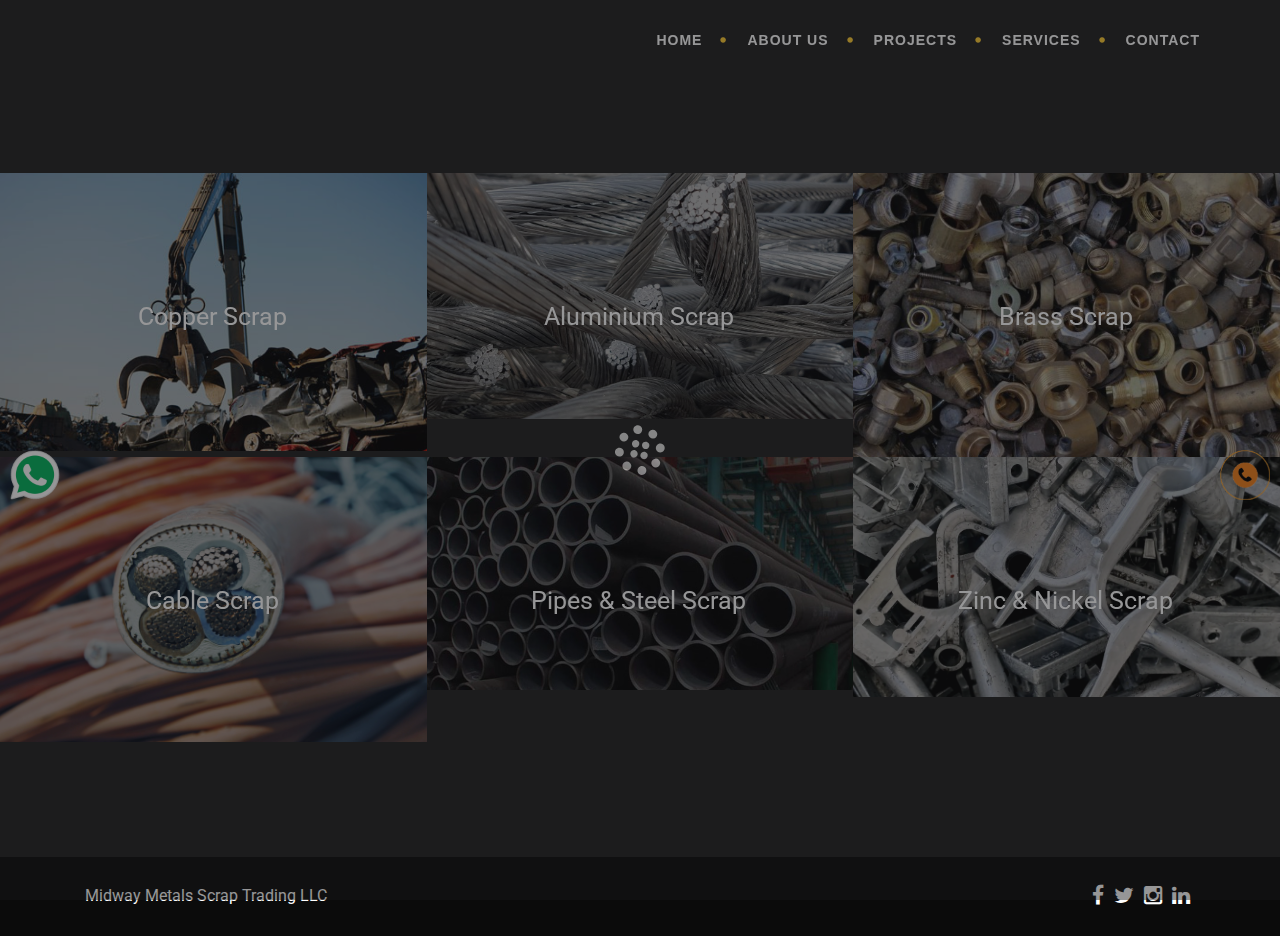
<file: projects.html>
<!DOCTYPE html>
<html lang="zxx">


<head>
<meta charset="utf-8">
<meta http-equiv="X-UA-Compatible" content="IE=edge">
<meta name="viewport" content="width=device-width, initial-scale=1">
<meta name="description" content="Interior & Furniture Multipurpose Html Template">
<meta name="keywords" content="Interior & Furniture Multipurpose Html Template">
<meta name="author" content="">
<title>Midway Metals Scrap Trading LLC | Scrap Buyers and Dealers in Abu Dhabi |</title>
<link rel="icon" href="assets/img/favicon.ico" type="image/x-icon" />
<!--css-->
<link href="assets/css/all-css.css" rel="stylesheet" type="text/css">
<link href="assets/css/set1.css" rel="stylesheet" type="text/css">
<!--css-->
</head>
<body id="page-top">
<div id="preloader"></div>
<!--navbar-->
<nav id="mainNav" class="navbar navbar-default navbar-fixed-top">
  <div class="container">
    <div class="navbar-header page-scroll">
      <button type="button" class="navbar-toggle" data-toggle="collapse" data-target="#bs-example-navbar-collapse-1"> <span class="sr-only">Toggle navigation</span> <span class="icon-bar"></span> <span class="icon-bar"></span> <span class="icon-bar"></span> </button>
      <a class="navbar-brand page-scroll" href="#page-top"></a> </div>
    <div class="collapse navbar-collapse" id="bs-example-navbar-collapse-1">
      <ul class="nav navbar-nav navbar-right">
        <li> <a class="page-scroll" href="indexm.html">HOME</a></li>
        <li> <a class="page-scroll" href="about.html">ABOUT US</a></li>
        <li><a class="page-scroll" href="projects.html">Projects</a></li>
        <li> <a class="page-scroll" href="services.html">Services</a></li>
      
        <li><a class="page-scroll" style="background:none" href="contact.html">Contact</a></li>
      </ul>
    </div>
  </div>
</nav>
<!--navbar-->
<br><br><br><br><br><br>
<!-- Modal -->
<div id="myModal4" class="modal fade" role="dialog">
    <div class="modal-dialog">
      <!-- Modal content-->
      <div class="modal-content">
        <div class="modal-header">
          <button type="button" class="close" data-dismiss="modal">&times;</button>
          <h4 class="modal-title"> WE BUY METALS AND SCRAPS </h4>
        </div>
        <div class="modal-body">
          <div class="row">
            <div class="col-md-7   text-center"><img src="assets/img/midway/bg2.jpg"  alt="" title="" class="img-responsive"></div>
            <div class="col-md-5">
              <p>We buy all non-ferrous metals such as copper, aluminum, brass, lead, stainless steel, zinc, nickel, and more. We buy ferrous items such as car bodies, cast iron, motor blocks, pipe, and steel. <br>
                We deal with all kinds of Aluminum Scrap in Abudhabi & All over UAE. </p>
              <p>We deal with all kinds of Copper Scrap in Abudhabi & All over UAE.</p>
              <a href="contact.html" class="btn btn-primary btn-xl page-scroll wow fadeIn" data-wow-duration="1.5s" data-wow-delay="1.5s">Submit</a>
            </div>
          </div>
          <div class="clearfix"></div>
        </div>
      </div>
    </div>
  </div>
<!--Projects-->
<section class="no-padding" id="Projects">
    <div class="container-fluid">
      <div class="row no-gutter popup-gallery">
        <div class="col-lg-4 col-sm-6 wow fadeIn" >
          <div class="grid">
            <figure class="effect-ruby"> <img src="assets/img/midway/copper2.jpg" alt="" title="" />
              <figcaption>
                <h2> Copper Scrap</h2>
                <p>We deal with all kinds of Copper Scrap in Abudhabi & All over UAE. </p>
                <a data-toggle="modal" data-target="#myModal4"> View more </a> </figcaption>
            </figure>
          </div>
        </div>
        <div class="col-lg-4 col-sm-6 wow fadeIn" >
          <div class="grid">
            <figure class="effect-ruby"> <img src="assets/img/midway/Aluminium-Scrap.jpeg" alt="" title="" />
              <figcaption>
                <h2> Aluminium Scrap</h2>
                <p>We deal with all kinds of Aluminum Scrap in Abudhabi & All over UAE. </p>
                <a data-toggle="modal" data-target="#myModal4"> View more</a> </figcaption>
            </figure>
          </div>
        </div>
        <div class="col-lg-4 col-sm-6  wow fadeIn" >
          <div class="grid">
            <figure class="effect-ruby"> <img src="assets/img/midway/brass1.jpg" alt="" title="" />
              <figcaption>
                <h2> Brass Scrap</h2>
                <p>We deal with all kinds of Brass Scrap in Abudhabi & All over UAE. </p>
                <a data-toggle="modal" data-target="#myModal4"> View more </a> </figcaption>
            </figure>
          </div>
        </div>
        <div class="col-lg-4 col-sm-6  wow fadeIn">
          <div class="grid">
            <figure class="effect-ruby"> <img src="assets/img/midway/copper-wire5.jpeg" alt="" title="" />
              <figcaption>
                <h2>Cable Scrap</h2>
                <p>We deal with all kinds of Cable Scrap in Abudhabi & All over UAE. </p>
                <a data-toggle="modal" data-target="#myModal4"> View more </a> </figcaption>
            </figure>
          </div>
        </div>
        <div class="col-lg-4 col-sm-6  wow fadeIn">
          <div class="grid">
            <figure class="effect-ruby"> <img src="assets/img/midway/iron-pipe-scrap.jpg" alt="" title="" />
              <figcaption>
                <h2> Pipes &amp; Steel Scrap</h2>
                <p>We deal with all kinds of Pipes / Steel Scrap in Abudhabi & All over UAE.</p>
                <a data-toggle="modal" data-target="#myModal4"> View more </a> </figcaption>
            </figure>
          </div>
        </div>
        <div class="col-lg-4 col-sm-6  wow fadeIn">
          <div class="grid">
            <figure class="effect-ruby"> <img src="assets/img/midway/old-zinc-die-cast-scrap.webp" alt="" title="" />
              <figcaption>
                <h2> Zinc &amp; Nickel Scrap</h2>
                <p>We deal with all kinds of Zinc Scrap in Abudhabi & All over UAE.</p>
                <a data-toggle="modal" data-target="#myModal4"> View more </a> </figcaption>
            </figure>
          </div>
        </div>
      </div>
    </div>
  </section>

  <!--Projects-->
  <br><br><br><br>
<footer>
  <!--footer-div-->
  <div class="footer">
    <div class="container">
      <div class="col-md-8 col-sm-8 footer-c"><a target="_blank" href="">Midway Metals Scrap Trading LLC</a></div>
      <div class="col-md-4  col-sm-4 footer-c text-right">
        <div class="social-icons"><a href="#"><i class="fa fa-facebook fa-lg"></i></a><a href="#"><i class="fa fa-twitter fa-lg"></i></a><a href="#"><i class="fa fa-instagram fa-lg"></i></a><a href="#"><i class="fa fa-linkedin fa-lg"></i></a></div>
      </div>
    </div>
  </div>
  <!--footer-div-->
</footer>
<div class="whatsapp"><a href="https://wa.me/971526677145?text=Hi, I was just on your website and I would like to get some more information please.'" target="_blank"><img src="assets/img/call/whatsapp.gif" alt="" width="50" height="50"></a></div>
<div class="call"><a href="tel:+97124434409"><img src="assets/img/call/call-1.gif" alt="" width="50" height="50"></a></div>
<!-- jQuery -->
<script  src="assets/js/jquery-2.2.4.js"></script>
<script  src="assets/js/scrolltopcontrol.js"></script>
<script src="assets/js/bootstrap.min.js"></script>
<script src="assets/js/jquery.easing.min.js"></script>
<script src="assets/js/creative.min.js"></script>
<!-- jQuery -->
</body>


</html>
</file>
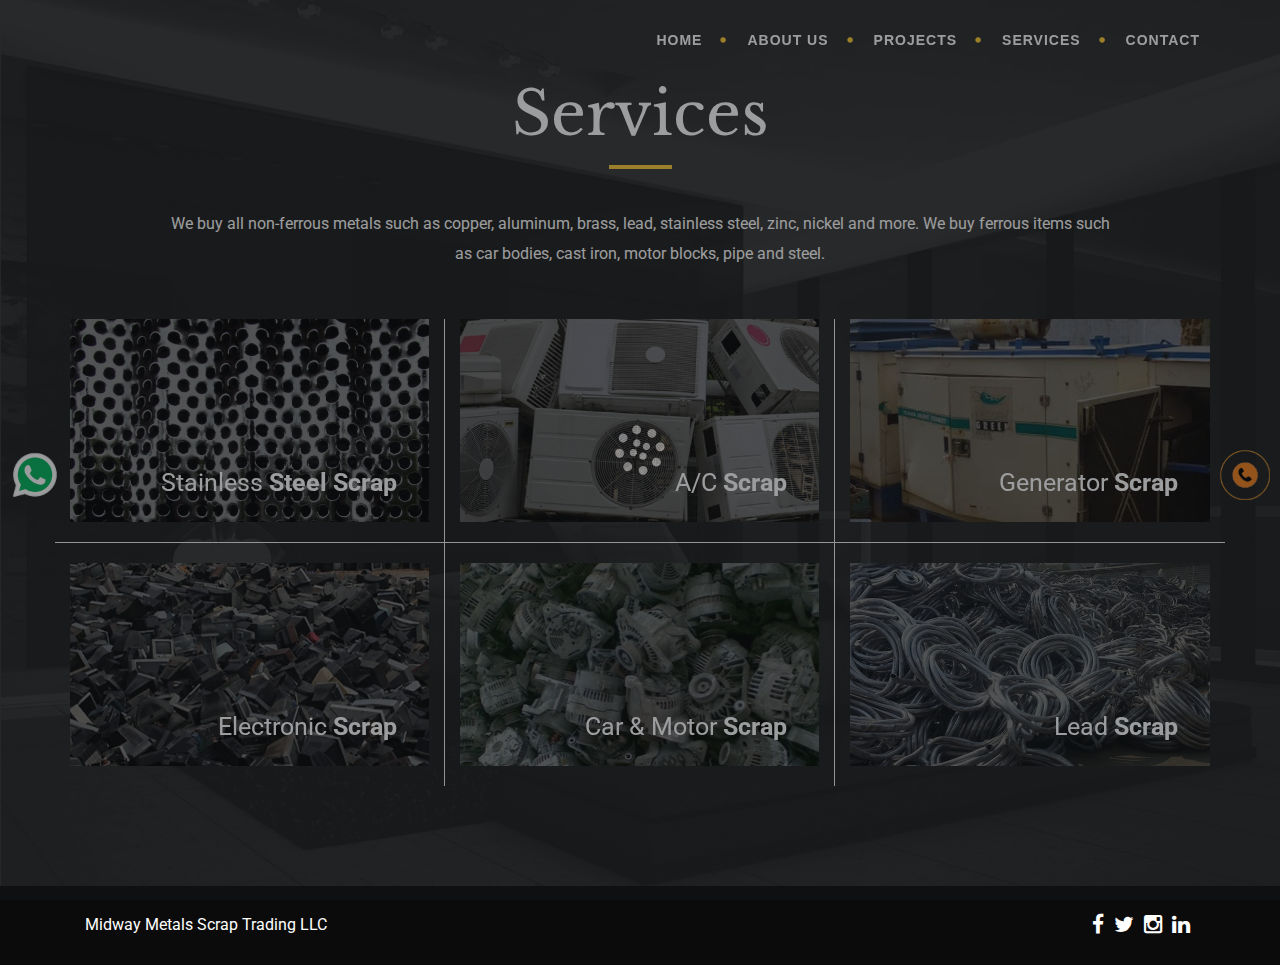
<file: services.html>
<!DOCTYPE html>
<html lang="zxx">


<head>
<meta charset="utf-8">
<meta http-equiv="X-UA-Compatible" content="IE=edge">
<meta name="viewport" content="width=device-width, initial-scale=1">
<meta name="description" content="Interior & Furniture Multipurpose Html Template">
<meta name="keywords" content="Interior & Furniture Multipurpose Html Template">
<meta name="author" content="">
<title>Midway Metals Scrap Trading LLC | Scrap Buyers and Dealers in Abu Dhabi |</title>
<link rel="icon" href="assets/img/favicon.ico" type="image/x-icon" />
<!--css-->
<link href="assets/css/all-css.css" rel="stylesheet" type="text/css">
<link href="assets/css/set1.css" rel="stylesheet" type="text/css">
<!--css-->
</head>
<body id="page-top">
<div id="preloader"></div>
<!--navbar-->
<nav id="mainNav" class="navbar navbar-default navbar-fixed-top">
  <div class="container">
    <div class="navbar-header page-scroll">
      <button type="button" class="navbar-toggle" data-toggle="collapse" data-target="#bs-example-navbar-collapse-1"> <span class="sr-only">Toggle navigation</span> <span class="icon-bar"></span> <span class="icon-bar"></span> <span class="icon-bar"></span> </button>
      <a class="navbar-brand page-scroll" href="#page-top"></a> </div>
    <div class="collapse navbar-collapse" id="bs-example-navbar-collapse-1">
      <ul class="nav navbar-nav navbar-right">
        <li> <a class="page-scroll" href="indexm.html">HOME</a></li>
        <li> <a class="page-scroll" href="#about">ABOUT US</a></li>
        <li><a class="page-scroll" href="projects.html">Projects</a></li>
        <li> <a class="page-scroll" href="services.html">Services</a></li>
      
        <li><a class="page-scroll" style="background:none" href="contact.html">Contact</a></li>
      </ul>
    </div>
  </div>
</nav>
<!--navbar-->
<!-- Modal -->
<div id="myModal5" class="modal fade" role="dialog">
    <div class="modal-dialog">
      <!-- Modal content-->
      <div class="modal-content">
        <div class="modal-header">
          <button type="button" class="close" data-dismiss="modal">&times;</button>
          <h4 class="modal-title"> WE BUY METALS AND SCRAPS </h4>
        </div>
        <div class="modal-body">
          <div class="row">
            <div class="col-md-7 col-sm-7 text-center"><img src="assets/img/midway/copper-wire5.jpeg" alt="" title="" class="img-responsive"></div>
            <div class="col-md-5 col-sm-5">
              <p>We buy all non-ferrous metals such as copper, aluminum, brass, lead, stainless steel, zinc, nickel, and more. We buy ferrous items such as car bodies, cast iron, motor blocks, pipe, and steel. <br>
                We deal with all kinds of Aluminum Scrap in Abudhabi & All over UAE. </p>
              <p>We deal with all kinds of Copper Scrap in Abudhabi & All over UAE.</p>
              <a href="contact.html" class="btn btn-primary btn-xl page-scroll wow fadeIn" data-wow-duration="1.5s" data-wow-delay="1.5s">Submit</a>
            </div>
          </div>
          <div class="clearfix"></div>
        </div>
      </div>
    </div>
  </div>
  <main>
<!--services-->
<section id="services">
    <div class="container">
      <div class="heading ">
        <div class="row">
          <div class="text-center col-sm-10 services1 col-center">
            <h3 class="wow fadeInDown">Services</h3>
            <p class="wow fadeInDown">We buy all non-ferrous metals such as copper, aluminum, brass, lead, stainless steel, zinc, nickel and more. We buy ferrous items such as car bodies, cast iron, motor blocks, pipe and steel.</p>
          </div>
        </div>
      </div>
      <div class="text-center our-services">
        <div class="row">
          <div class="col-sm-4 wow fadeIn">
            <div class="service-info">
              <div class="grid">
                <figure class="effect-milo"> <img src="assets/img/midway/StainlessSteelScrap.jpg" class="img-responsive" alt="" title="" />
                  <figcaption>
                    <h2>Stainless <span>Steel Scrap </span></h2>
                    <p>We deal with all kinds of S.S Scrap in Abudhabi & All over UAE.</p>
                    <a data-toggle="modal" data-target="#myModal5">View more</a> </figcaption>
                </figure>
              </div>
            </div>
          </div>
          <div class="col-sm-4  wow fadeIn">
            <div class="grid">
              <figure class="effect-milo"> <img src="assets/img/midway/A-C-WASTE-SCRAPjpg.jpg" class="img-responsive" alt="" title="" />
                <figcaption>
                  <h2>A/C <span>Scrap</span></h2>
                  <p>We deal with all kinds of A/C Scraps in Abudhabi & All over UAE.</p>
                  <a data-toggle="modal" data-target="#myModal5">View more</a> </figcaption>
              </figure>
            </div>
          </div>
          <div class="col-sm-4  wow fadeIn">
            <div class="grid">
              <figure class="effect-milo"> <img src="assets/img/midway/GeneratorScrap.jpg" class="img-responsive" alt="" title="" />
                <figcaption>
                  <h2>Generator <span>Scrap</span></h2>
                  <p>We deal with all kinds of used generator Scraps in UAE.</p>
                  <a data-toggle="modal" data-target="#myModal5">View more</a> </figcaption>
              </figure>
            </div>
          </div>
          <div class="col-sm-4  wow fadeIn">
            <div class="grid">
              <figure class="effect-milo"> <img src="assets/img/midway/Electronic-Scrap.jpg" class="img-responsive" alt="" title="" />
                <figcaption>
                  <h2>Electronic <span>Scrap</span></h2>
                  <p>We deal with all kinds of laptops / E-Scrap in Abudhabi & All over UAE.</p>
                  <a data-toggle="modal" data-target="#myModal5">View more</a> </figcaption>
              </figure>
            </div>
          </div>
          <div class="col-sm-4  wow fadeIn">
            <div class="grid">
              <figure class="effect-milo"> <img src="assets/img/midway/motor-scrap-1066282.jpg" class="img-responsive" alt="" title="" />
                <figcaption>
                  <h2>Car & Motor <span> Scrap</span></h2>
                  <p>We deal with all kinds of Car/ Motor scrap in Abudhabi & All over UAE.</p>
                  <a data-toggle="modal" data-target="#myModal5">View more</a> </figcaption>
              </figure>
            </div>
          </div>
          <div class="col-sm-4  wow fadeIn">
            <div class="grid">
              <figure class="effect-milo"> <img src="assets/img/midway/lead-scrap-1.jpg" class="img-responsive" alt="" title="" />
                <figcaption>
                  <h2>Lead <span>Scrap</span></h2>
                  <p>We deal with all kinds of Lead Scraps in Abudhabi & All over UAE.</p>
                  <a data-toggle="modal" data-target="#myModal5">View more</a> </figcaption>
              </figure>
            </div>
          </div>
        </div>
      </div>
    </div>
  </section>
  <!--services-->
 
<footer>
  <!--footer-div-->
  <div class="footer">
    <div class="container">
      <div class="col-md-8 col-sm-8 footer-c"><a target="_blank" href="">Midway Metals Scrap Trading LLC</a></div>
      <div class="col-md-4  col-sm-4 footer-c text-right">
        <div class="social-icons"><a href="#"><i class="fa fa-facebook fa-lg"></i></a><a href="#"><i class="fa fa-twitter fa-lg"></i></a><a href="#"><i class="fa fa-instagram fa-lg"></i></a><a href="#"><i class="fa fa-linkedin fa-lg"></i></a></div>
      </div>
    </div>
  </div>
  <!--footer-div-->
</footer>
<div class="whatsapp"><a href="https://wa.me/971526677145?text=Hi, I was just on your website and I would like to get some more information please.'" target="_blank"><img src="assets/img/call/whatsapp.gif" alt="" width="50" height="50"></a></div>
<div class="call"><a href="tel:+97124434409"><img src="assets/img/call/call-1.gif" alt="" width="50" height="50"></a></div>
<!-- jQuery -->
<script  src="assets/js/jquery-2.2.4.js"></script>
<script  src="assets/js/scrolltopcontrol.js"></script>
<script src="assets/js/bootstrap.min.js"></script>
<script src="assets/js/jquery.easing.min.js"></script>
<script src="assets/js/creative.min.js"></script>
<!-- jQuery -->
</body>


</html>
</file>
<file: assets/css/all-css.css>
@charset "UTF-8";
/*-----------------
[Master Stylesheet]
Project:	Interior & Furniture
-----------------*/	
/*-----------------
[Table of contents]

1. Body
2. Click Top / #topcontrol
4. Header / .header
5. navbar / .navbar
6. Theme Banner / #banner
7. section-about / #section-about
8. Our Service / #Our Service
9. section-testimonial / #section-testimonial
10. section-portfolio / #portfoliolist
11. bg-image / #bg-image 
12. event / .event
13. footer / .footer

--------------------------------------------------------------------
[Color codes]
Body-Font:  	#ffffff {white}
Background:		#ffffff (white)
Content:		#111111 (dark grey)
Default:		#fecb38 (Yellow)

a (standard):	#212121 (dark grey)
a (visited):	#fecb38 (Yellow )
a (active):	 	#fecb38 (Yellow ) 
-------------------------------------------------------------------
Body defaults:14px 'Ubuntu', sans-serif;;
Input, textarea:14px 'Ubuntu', sans-serif;;
Notes:	decreasing heading by 0.4em with every subsequent heading level
-------------------------------------------------------------------*/
@import url("../font-awesome/css/font-awesome.min.css");
@import url("bootstrap.min.css");
@import url("style.css");
@import url("layout.css");
@import url("hover.css");
@import url("one-page.css");

@import url("../js/animate.min.css");
@import url("style-hover.css");
@import url("responsive.css");
</file>
<file: assets/css/set1.css>
@font-face {
	font-weight: normal;
	font-style: normal;
	font-family: 'feathericons';
	src:url('../fonts/feathericons/feathericons3869.html?-8is7zf');
	src:url('../fonts/feathericons/feathericonsd41d.html?#iefix-8is7zf') format('embedded-opentype'),
		url('../fonts/feathericons/feathericons3869-2.html?-8is7zf') format('woff'),
		url('../fonts/feathericons/feathericons3869-3.html?-8is7zf') format('truetype'),
		url('../fonts/feathericons/feathericons3869-4.html?-8is7zf#feathericons') format('svg');
}

.grid {
	position: relative;
	margin: 0 auto;
	padding:0;
	max-width:100%;
	list-style: none;
	text-align: center;
}

/* Common style */
.grid figure {
	position: relative;
	overflow: hidden;
	margin:0;
	min-width:100%;
	max-width: 100%;
	max-height: 100%;
	width:100%;
	background: #000;
	text-align: center;
	cursor: pointer;
}

.grid figure img {
	position: relative;
	display: block;
	max-width: 100%;
	opacity: 0.8;
}

.grid figure figcaption {
	padding: 2em;
	color: #fff;
	
	font-size: 1.25em;
	-webkit-backface-visibility: hidden;
	backface-visibility: hidden;
}

.grid figure figcaption::before,
.grid figure figcaption::after {
	pointer-events: none;
}

.grid figure figcaption,
.grid figure figcaption > a {
	position: absolute;
	top: 1px;
	left: 0;
	width: 99.5%;
	height: 100%; z-index:1;
}

/* Anchor will cover the whole item by default */
/* For some effects it will show as a button */
.grid figure figcaption > a {
z-index: 1000;
text-indent: 200%;
white-space: nowrap;
font-size: 0;
opacity: 0;
}

.grid figure h2 { font-size:25px}
.grid figure h2 span {font-weight:700;}
.grid figure h2,
.grid figure p {margin: 0;}
.grid figure p {   font-size: 14px; line-height:20px;}

/* Individual effects */

/*---------------*/
/***** Lily *****/
/*---------------*/

figure.effect-lily img {
	max-width: none;
	width: -webkit-calc(100% + 50px);
	width: calc(100% + 50px);
	opacity: 0.7;
	-webkit-transition: opacity 0.35s, -webkit-transform 0.35s;
	transition: opacity 0.35s, transform 0.35s;
	-webkit-transform: translate3d(-40px,0, 0);
	transform: translate3d(-40px,0,0);
}

figure.effect-lily figcaption {
	text-align: left;
}

figure.effect-lily figcaption > div {
	position: absolute;
	bottom: 0;
	left: 0;
	padding: 2em;
	width: 100%;
	height: 50%;
}

figure.effect-lily h2,
figure.effect-lily p {
	-webkit-transform: translate3d(0,40px,0);
	transform: translate3d(0,40px,0);
}

figure.effect-lily h2 {
	-webkit-transition: -webkit-transform 0.35s;
	transition: transform 0.35s;
}

figure.effect-lily p {
	color: rgba(255,255,255,0.8);
	opacity: 0;
	-webkit-transition: opacity 0.2s, -webkit-transform 0.35s;
	transition: opacity 0.2s, transform 0.35s;
}

figure.effect-lily:hover img,
figure.effect-lily:hover p {
	opacity: 1;
}

figure.effect-lily:hover img,
figure.effect-lily:hover h2,
figure.effect-lily:hover p {
	-webkit-transform: translate3d(0,0,0);
	transform: translate3d(0,0,0);
}

figure.effect-lily:hover p {
	-webkit-transition-delay: 0.05s;
	transition-delay: 0.05s;
	-webkit-transition-duration: 0.35s;
	transition-duration: 0.35s;
}

/*---------------*/
/***** Sadie *****/
/*---------------*/

figure.effect-sadie figcaption::before {
	position: absolute;
	top: 0;
	left: 0;
	width: 100%;
	height: 100%;
	background: -webkit-linear-gradient(top, rgba(72,76,97,0) 0%, rgba(72,76,97,0.8) 75%);
	background: linear-gradient(to bottom, rgba(31,31,31,0) 0%, rgba(31,31,31,0.8) 75%);
	content: '';
	opacity: 0;
	-webkit-transform: translate3d(0,50%,0);
	transform: translate3d(0,50%,0);
}

figure.effect-sadie h2 {
	position: absolute;
	top: 50%;
	left: 0;
	width: 100%;
	color: #fff;
	-webkit-transition: -webkit-transform 0.35s, color 0.35s;
	transition: transform 0.35s, color 0.35s;
	-webkit-transform: translate3d(0,-50%,0);
	transform: translate3d(0,-50%,0);
}

figure.effect-sadie figcaption::before,
figure.effect-sadie p {
	-webkit-transition: opacity 0.35s, -webkit-transform 0.35s;
	transition: opacity 0.35s, transform 0.35s;
}

figure.effect-sadie p {
	position: absolute;
	bottom: 0;
	left: 0;
	padding: 2em;
	width: 100%;
	opacity: 0;
	-webkit-transform: translate3d(0,10px,0);
	transform: translate3d(0,10px,0);
}

figure.effect-sadie:hover h2 {
	color: #fff;
	-webkit-transform: translate3d(0,-50%,0) translate3d(0,-40px,0);
	transform: translate3d(0,-50%,0) translate3d(0,-40px,0);
}

figure.effect-sadie:hover figcaption::before ,
figure.effect-sadie:hover p {
	opacity: 1;
	-webkit-transform: translate3d(0,0,0);
	transform: translate3d(0,0,0);
}

/*---------------*/
/***** Roxy *****/
/*---------------*/

figure.effect-roxy {
	background: -webkit-linear-gradient(45deg, #000 0%, #000 100%);
	background: linear-gradient(45deg, #000 0%,#000 100%);
}

figure.effect-roxy img {
	max-width: none;
	width: -webkit-calc(100% + 60px);
	width: calc(100% + 60px);
	-webkit-transition: opacity 0.35s, -webkit-transform 0.35s;
	transition: opacity 0.35s, transform 0.35s;
	-webkit-transform: translate3d(-50px,0,0);
	transform: translate3d(-50px,0,0);
}

figure.effect-roxy figcaption::before {
	position: absolute;
	top: 30px;
	right: 30px;
	bottom: 30px;
	left: 30px;
	border: 1px solid #fff;
	content: '';
	opacity: 0;
	-webkit-transition: opacity 0.35s, -webkit-transform 0.35s;
	transition: opacity 0.35s, transform 0.35s;
	-webkit-transform: translate3d(-20px,0,0);
	transform: translate3d(-20px,0,0);
}

figure.effect-roxy figcaption {
	padding: 3em;
	text-align: left;
}

figure.effect-roxy h2 {
	padding: 30% 0 10px 0; text-transform:uppercase;  text-align:center
}

figure.effect-roxy p {
	opacity: 0;
	-webkit-transition: opacity 0.35s, -webkit-transform 0.35s;
	transition: opacity 0.35s, transform 0.35s;
	-webkit-transform: translate3d(-10px,0,0);
	transform: translate3d(-10px,0,0); font-size:12px;  text-align:center; padding:0 8%;
}

figure.effect-roxy:hover img {
	opacity: 0.7;
	-webkit-transform: translate3d(0,0,0);
	transform: translate3d(0,0,0);
}

figure.effect-roxy:hover figcaption::before,
figure.effect-roxy:hover p {
	opacity: 1;
	-webkit-transform: translate3d(0,0,0);
	transform: translate3d(0,0,0);
}

/*---------------*/
/***** Bubba *****/
/*---------------*/

figure.effect-bubba {
	background: #323230;
}

figure.effect-bubba img {
	opacity: 0.7;
	-webkit-transition: opacity 0.35s;
	transition: opacity 0.35s;
}

figure.effect-bubba:hover img {
	opacity: 0.4;
}

figure.effect-bubba figcaption::before,
figure.effect-bubba figcaption::after {
	position: absolute;
	top: 30px;
	right: 30px;
	bottom: 30px;
	left: 30px;
	content: '';
	opacity: 0;
	-webkit-transition: opacity 0.35s, -webkit-transform 0.35s;
	transition: opacity 0.35s, transform 0.35s;
}

figure.effect-bubba figcaption::before {
	border-top: 1px solid #0cb7bf;
	border-bottom: 1px solid #0cb7bf;
	-webkit-transform: scale(0,1);
	transform: scale(0,1);
}

figure.effect-bubba figcaption::after {
	border-right: 1px solid #0cb7bf;
	border-left: 1px solid #0cb7bf;
	-webkit-transform: scale(1,0);
	transform: scale(1,0);
}

figure.effect-bubba h2 {
	padding-top: 30%;
	-webkit-transition: -webkit-transform 0.35s;
	transition: transform 0.35s;
	-webkit-transform: translate3d(0,-20px,0);
	transform: translate3d(0,-20px,0);
}

figure.effect-bubba p {
	padding: 20px 2.5em;
	opacity: 0;
	-webkit-transition: opacity 0.35s, -webkit-transform 0.35s;
	transition: opacity 0.35s, transform 0.35s;
	-webkit-transform: translate3d(0,20px,0);
	transform: translate3d(0,20px,0);
}

figure.effect-bubba:hover figcaption::before,
figure.effect-bubba:hover figcaption::after {
	opacity: 1;
	-webkit-transform: scale(1);
	transform: scale(1);
}

figure.effect-bubba:hover h2,
figure.effect-bubba:hover p {
	opacity: 1;
	-webkit-transform: translate3d(0,0,0);
	transform: translate3d(0,0,0);
}

/*---------------*/
/***** Romeo *****/
/*---------------*/

figure.effect-romeo {
	-webkit-perspective: 1000px;
	perspective: 1000px;
}

figure.effect-romeo img {
	-webkit-transition: opacity 0.35s, -webkit-transform 0.35s;
	transition: opacity 0.35s, transform 0.35s;
	-webkit-transform: translate3d(0,0,300px);
	transform: translate3d(0,0,300px);
}

figure.effect-romeo:hover img {
	opacity: 0.6;
	-webkit-transform: translate3d(0,0,0);
	transform: translate3d(0,0,0);
}

figure.effect-romeo figcaption::before,
figure.effect-romeo figcaption::after {
	position: absolute;
	top: 50%;
	left: 50%;
	width: 80%;
	height: 1px;
	background: #fff;
	content: '';
	-webkit-transition: opacity 0.35s, -webkit-transform 0.35s;
	transition: opacity 0.35s, transform 0.35s;
	-webkit-transform: translate3d(-50%,-50%,0);
	transform: translate3d(-50%,-50%,0);
}

figure.effect-romeo:hover figcaption::before {
	opacity: 0.5;
	-webkit-transform: translate3d(-50%,-50%,0) rotate(45deg);
	transform: translate3d(-50%,-50%,0) rotate(45deg);
}

figure.effect-romeo:hover figcaption::after {
	opacity: 0.5;
	-webkit-transform: translate3d(-50%,-50%,0) rotate(-45deg);
	transform: translate3d(-50%,-50%,0) rotate(-45deg);
}

figure.effect-romeo h2,
figure.effect-romeo p {
	position: absolute;
	top: 50%;
	left: 0;
	width: 100%;
	-webkit-transition: -webkit-transform 0.35s;
	transition: transform 0.35s;
}

figure.effect-romeo h2 {
	-webkit-transform: translate3d(0,-50%,0) translate3d(0,-150%,0);
	transform: translate3d(0,-50%,0) translate3d(0,-150%,0);
}

figure.effect-romeo p {
	padding: 0.25em 2em;
	-webkit-transform: translate3d(0,-50%,0) translate3d(0,150%,0);
	transform: translate3d(0,-50%,0) translate3d(0,150%,0);
}

figure.effect-romeo:hover h2 {
	-webkit-transform: translate3d(0,-50%,0) translate3d(0,-100%,0);
	transform: translate3d(0,-50%,0) translate3d(0,-100%,0);
}

figure.effect-romeo:hover p {
	-webkit-transform: translate3d(0,-50%,0) translate3d(0,100%,0);
	transform: translate3d(0,-50%,0) translate3d(0,100%,0);
}

/*---------------*/
/***** Layla *****/
/*---------------*/

figure.effect-layla {
	background: #18a367;
}

figure.effect-layla img {
}

figure.effect-layla figcaption {

}

figure.effect-layla figcaption::before,
figure.effect-layla figcaption::after {
	position: absolute;
	content: '';
	opacity: 0;
}

figure.effect-layla figcaption::before {
	top: 50px;
	right: 30px;
	bottom: 50px;
	left: 30px;
	border-top: 1px solid #fff;
	border-bottom: 1px solid #fff;
	-webkit-transform: scale(0,1);
	transform: scale(0,1);
	-webkit-transform-origin: 0 0;
	transform-origin: 0 0;
}

figure.effect-layla figcaption::after {
	top: 30px;
	right: 50px;
	bottom: 30px;
	left: 50px;
	border-right: 1px solid #fff;
	border-left: 1px solid #fff;
	-webkit-transform: scale(1,0);
	transform: scale(1,0);
	-webkit-transform-origin: 100% 0;
	transform-origin: 100% 0;
}

figure.effect-layla h2 {
	padding-top: 26%;
	-webkit-transition: -webkit-transform 0.35s;
	transition: transform 0.35s;
}

figure.effect-layla p {
	padding: 0.5em 2em;
	text-transform: none;
	opacity: 0;
	-webkit-transform: translate3d(0,-10px,0);
	transform: translate3d(0,-10px,0);
}

figure.effect-layla img,
figure.effect-layla h2 {
	-webkit-transform: translate3d(0,-30px,0);
	transform: translate3d(0,-30px,0);
}

figure.effect-layla img,
figure.effect-layla figcaption::before,
figure.effect-layla figcaption::after,
figure.effect-layla p {
	-webkit-transition: opacity 0.35s, -webkit-transform 0.35s;
	transition: opacity 0.35s, transform 0.35s;
}

figure.effect-layla:hover img {
	opacity: 0.7;
	-webkit-transform: translate3d(0,0,0);
	transform: translate3d(0,0,0);
}

figure.effect-layla:hover figcaption::before,
figure.effect-layla:hover figcaption::after {
	opacity: 1;
	-webkit-transform: scale(1);
	transform: scale(1);
}

figure.effect-layla:hover h2,
figure.effect-layla:hover p {
	opacity: 1;
	-webkit-transform: translate3d(0,0,0);
	transform: translate3d(0,0,0);
}

figure.effect-layla:hover figcaption::after,
figure.effect-layla:hover h2,
figure.effect-layla:hover p,
figure.effect-layla:hover img {
	-webkit-transition-delay: 0.15s;
	transition-delay: 0.15s;
}

/*---------------*/
/***** Honey *****/
/*---------------*/

figure.effect-honey {
	background: #4a3753;
}

figure.effect-honey img {
	opacity: 0.9;
	-webkit-transition: opacity 0.35s;
	transition: opacity 0.35s;
}

figure.effect-honey:hover img {
	opacity: 0.5;
}

figure.effect-honey figcaption::before {
	position: absolute;
	bottom: 0;
	left: 0;
	width: 100%;
	height: 10px;
	background: #fff;
	content: '';
	-webkit-transform: translate3d(0,10px,0);
	transform: translate3d(0,10px,0);
}

figure.effect-honey h2 {
	position: absolute;
	bottom: 0;
	left: 0;
	padding: 1em 1.5em;
	width: 100%;
	text-align: left;
	-webkit-transform: translate3d(0,-30px,0);
	transform: translate3d(0,-30px,0);
}

figure.effect-honey h2 i {
	font-style: normal;
	opacity: 0;
	-webkit-transition: opacity 0.35s, -webkit-transform 0.35s;
	transition: opacity 0.35s, transform 0.35s;
	-webkit-transform: translate3d(0,-30px,0);
	transform: translate3d(0,-30px,0);
}

figure.effect-honey figcaption::before,
figure.effect-honey h2 {
	-webkit-transition: -webkit-transform 0.35s;
	transition: transform 0.35s;
}

figure.effect-honey:hover figcaption::before,
figure.effect-honey:hover h2,
figure.effect-honey:hover h2 i {
	opacity: 1;
	-webkit-transform: translate3d(0,0,0);
	transform: translate3d(0,0,0);
}

/*---------------*/
/***** Oscar *****/
/*---------------*/

figure.effect-oscar {
	background: -webkit-linear-gradient(45deg, #22682a 0%, #9b4a1b 40%, #3a342a 100%);
	background: linear-gradient(45deg, #22682a 0%,#9b4a1b 40%,#3a342a 100%);
}

figure.effect-oscar img {
	opacity: 0.9;
	-webkit-transition: opacity 0.35s;
	transition: opacity 0.35s;
}

figure.effect-oscar figcaption {
	padding: 3em;
	background-color: rgba(0,0,0,0.3);
	-webkit-transition: background-color 0.35s;
	transition: background-color 0.35s;
}

figure.effect-oscar figcaption::before {
	position: absolute;
	top: 30px;
	right: 30px;
	bottom: 30px;
	left: 30px;
	border: 1px solid #fff;
	content: '';
}

figure.effect-oscar h2 {
	margin: 20% 0 10px 0;
	-webkit-transition: -webkit-transform 0.35s;
	transition: transform 0.35s;
	-webkit-transform: translate3d(0,100%,0);
	transform: translate3d(0,100%,0);  font-size:20px; text-transform:uppercase;
}




figure.effect-oscar figcaption::before,
figure.effect-oscar p {
	opacity: 0;
	-webkit-transition: opacity 0.35s, -webkit-transform 0.35s;
	transition: opacity 0.35s, transform 0.35s;
	-webkit-transform: scale(0);
	transform: scale(0);
}

figure.effect-oscar:hover h2 {
	-webkit-transform: translate3d(0,0,0);
	transform: translate3d(0,0,0);
}

figure.effect-oscar:hover figcaption::before,
figure.effect-oscar:hover p {
	opacity: 1;
	-webkit-transform: scale(1);
	transform: scale(1);
}

figure.effect-oscar:hover figcaption {
	background-color: rgba(58,52,42,0);
}

figure.effect-oscar:hover img {
	opacity: 0.4;
}

/*---------------*/
/***** Marley *****/
/*---------------*/

figure.effect-marley figcaption {
	text-align: right;
}

figure.effect-marley h2,
figure.effect-marley p {
	position: absolute;
	right: 30px;
	left: 30px;
	padding: 10px 0;
}


figure.effect-marley p {
	bottom: 30px;
	line-height: 1.5;
	-webkit-transform: translate3d(0,100%,0);
	transform: translate3d(0,100%,0);
}

figure.effect-marley h2 {
	top: 30px;
	-webkit-transition: -webkit-transform 0.35s;
	transition: transform 0.35s;
	-webkit-transform: translate3d(0,20px,0);
	transform: translate3d(0,20px,0);
}

figure.effect-marley:hover h2 {
	-webkit-transform: translate3d(0,0,0);
	transform: translate3d(0,0,0);
}

figure.effect-marley h2::after {
	position: absolute;
	top: 100%;
	left: 0;
	width: 100%;
	height: 4px;
	background: #fff;
	content: '';
	-webkit-transform: translate3d(0,40px,0);
	transform: translate3d(0,40px,0);
}

figure.effect-marley h2::after,
figure.effect-marley p {
	opacity: 0;
	-webkit-transition: opacity 0.35s, -webkit-transform 0.35s;
	transition: opacity 0.35s, transform 0.35s;
}

figure.effect-marley:hover h2::after,
figure.effect-marley:hover p {
	opacity: 1;
	-webkit-transform: translate3d(0,0,0);
	transform: translate3d(0,0,0);
}

/*---------------*/
/***** Ruby *****/
/*---------------*/

figure.effect-ruby {background-color:#000; max-height:297px}
figure.effect-ruby img {
opacity: 0.7;
-webkit-transition: opacity 0.35s, -webkit-transform 0.35s;
transition: opacity 0.35s, transform 0.35s;
-webkit-transform: scale(1.15);
transform: scale(1.15);}

figure.effect-ruby:hover img {
	opacity: 0.5;
	-webkit-transform: scale(1);
	transform: scale(1);
}

figure.effect-ruby h2 {
	margin-top: 20%;
	-webkit-transition: -webkit-transform 0.35s;
	transition: transform 0.35s;
	-webkit-transform: translate3d(0,20px,0);
	transform: translate3d(0,20px,0);
}

figure.effect-ruby p {
	margin: 1em 0 0;
	padding:1em;
	border: 1px solid #fff;
	opacity: 0;
	-webkit-transition: opacity 0.35s, -webkit-transform 0.35s;
	transition: opacity 0.35s, transform 0.35s;
	-webkit-transform: translate3d(0,20px,0) scale(1.1);
	transform: translate3d(0,20px,0) scale(1.1);
} 

figure.effect-ruby:hover h2 {
	-webkit-transform: translate3d(0,0,0);
	transform: translate3d(0,0,0);
}

figure.effect-ruby:hover p {
	opacity: 1;
	-webkit-transform: translate3d(0,0,0) scale(1);
	transform: translate3d(0,0,0) scale(1);
}

/*---------------*/
/***** Milo *****/
/*---------------*/

figure.effect-milo {background:#000; 	max-height:203px;}

figure.effect-milo img {
	max-width: none;
	width: -webkit-calc(100% + 60px);
	width: calc(100% + 60px);
	opacity:.5;
	-webkit-transition: opacity 0.35s, -webkit-transform 0.35s;
	transition: opacity 0.35s, transform 0.35s;
	-webkit-transform: translate3d(-30px,0,0) scale(1.12);
	transform: translate3d(-30px,0,0) scale(1.12);
	-webkit-backface-visibility: hidden;
	backface-visibility: hidden;
}

figure.effect-milo:hover img {
	opacity: 0.5;
	-webkit-transform: translate3d(0,0,0) scale(1);
	transform: translate3d(0,0,0) scale(1);
}

figure.effect-milo h2 {
	position: absolute;
	right: 0;
	bottom: 0;
	padding: 1em 1.2em;
}

figure.effect-milo p {
	padding: 0 10px 0 0;
	width: 50%;
	border-right: 1px solid #fff;
	text-align: right;
	opacity: 0;
	-webkit-transition: opacity 0.35s, -webkit-transform 0.35s;
	transition: opacity 0.35s, transform 0.35s;
	-webkit-transform: translate3d(-40px,0,0);
	transform: translate3d(-40px,0,0);
}

figure.effect-milo:hover p {
	opacity: 1;
	-webkit-transform: translate3d(0,0,0);
	transform: translate3d(0,0,0);
}

/*---------------*/
/***** Dexter *****/
/*---------------*/

figure.effect-dexter {
	background: -webkit-linear-gradient(top, rgba(37,141,200,1) 0%, rgba(104,60,19,1) 100%);
	background: linear-gradient(to bottom, rgba(37,141,200,1) 0%,rgba(104,60,19,1) 100%); 
}

figure.effect-dexter img {
	-webkit-transition: opacity 0.35s;
	transition: opacity 0.35s;
}

figure.effect-dexter:hover img {
	opacity: 0.4;
}

figure.effect-dexter figcaption::after {
	position: absolute;
	right: 30px;
	bottom: 30px;
	left: 30px;
	height: -webkit-calc(50% - 30px);
	height: calc(50% - 30px);
	border: 7px solid #fff;
	content: '';
	-webkit-transition: -webkit-transform 0.35s;
	transition: transform 0.35s;
	-webkit-transform: translate3d(0,-100%,0);
	transform: translate3d(0,-100%,0);
}

figure.effect-dexter:hover figcaption::after {
	-webkit-transform: translate3d(0,0,0);
	transform: translate3d(0,0,0);
}

figure.effect-dexter figcaption {
	padding: 3em;
	text-align: left;
}

figure.effect-dexter p {
	position: absolute;
	right: 60px;
	bottom: 60px;
	left: 60px;
	opacity: 0;
	-webkit-transition: opacity 0.35s, -webkit-transform 0.35s;
	transition: opacity 0.35s, transform 0.35s;
	-webkit-transform: translate3d(0,-100px,0);
	transform: translate3d(0,-100px,0);
}

figure.effect-dexter:hover p {
	opacity: 1;
	-webkit-transform: translate3d(0,0,0);
	transform: translate3d(0,0,0);
}

/*---------------*/
/***** Sarah *****/
/*---------------*/

figure.effect-sarah {
	background: #42b078;
}

figure.effect-sarah img {
	max-width: none;
	width: -webkit-calc(100% + 20px);
	width: calc(100% + 20px);
	-webkit-transition: opacity 0.35s, -webkit-transform 0.35s;
	transition: opacity 0.35s, transform 0.35s;
	-webkit-transform: translate3d(-10px,0,0);
	transform: translate3d(-10px,0,0);
	-webkit-backface-visibility: hidden;
	backface-visibility: hidden;
}

figure.effect-sarah:hover img {
	opacity: 0.4;
	-webkit-transform: translate3d(0,0,0);
	transform: translate3d(0,0,0);
}

figure.effect-sarah figcaption {
	text-align: left;
}

figure.effect-sarah h2 {
	position: relative;
	overflow: hidden;
	padding: 0.5em 0;
}

figure.effect-sarah h2::after {
	position: absolute;
	bottom: 0;
	left: 0;
	width: 100%;
	height: 3px;
	background: #fff;
	content: '';
	-webkit-transition: -webkit-transform 0.35s;
	transition: transform 0.35s;
	-webkit-transform: translate3d(-100%,0,0);
	transform: translate3d(-100%,0,0);
}

figure.effect-sarah:hover h2::after {
	-webkit-transform: translate3d(0,0,0);
	transform: translate3d(0,0,0);
}

figure.effect-sarah p {
	padding: 1em 0;
	opacity: 0;
	-webkit-transition: opacity 0.35s, -webkit-transform 0.35s;
	transition: opacity 0.35s, transform 0.35s;
	-webkit-transform: translate3d(100%,0,0);
	transform: translate3d(100%,0,0);
}

figure.effect-sarah:hover p {
	opacity: 1;
	-webkit-transform: translate3d(0,0,0);
	transform: translate3d(0,0,0);
}

/*---------------*/
/***** Zoe *****/
/*---------------*/

figure.effect-zoe figcaption {
	top: auto;
	bottom: 0;
	padding: 1em;
	height: 3.75em;
	background: #fff;
	color: #3c4a50;
	-webkit-transition: -webkit-transform 0.35s;
	transition: transform 0.35s;
	-webkit-transform: translate3d(0,100%,0);
	transform: translate3d(0,100%,0);
}

figure.effect-zoe h2 {
	float: left;
}

figure.effect-zoe p.icon-links a {
	float: right;
	color: #3c4a50;
	font-size: 1.4em;
}

figure.effect-zoe:hover p.icon-links a:hover,
figure.effect-zoe:hover p.icon-links a:focus {
	color: #252d31;
}

figure.effect-zoe p.description {
	position: absolute;
	bottom: 8em;
	padding: 2em;
	color: #fff;
	text-transform: none;
	font-size: 90%;
	opacity: 0;
	-webkit-transition: opacity 0.35s;
	transition: opacity 0.35s;
	-webkit-backface-visibility: hidden; /* Fix for Chrome 37.0.2062.120 (Mac) */
}

figure.effect-zoe h2,
figure.effect-zoe p.icon-links a {
	-webkit-transition: -webkit-transform 0.35s;
	transition: transform 0.35s;
	-webkit-transform: translate3d(0,200%,0);
	transform: translate3d(0,200%,0);
}

figure.effect-zoe p.icon-links a span::before {
	display: inline-block;
	padding: 8px 10px;
	font-family: 'feathericons';
	speak: none;
	-webkit-font-smoothing: antialiased;
	-moz-osx-font-smoothing: grayscale;
}

.icon-eye::before {
	content: '\e000';
}

.icon-paper-clip::before {
	content: '\e001';
}

.icon-heart::before {
	content: '\e024';
}

figure.effect-zoe h2 {
	display: inline-block;
}

figure.effect-zoe:hover p.description {
	opacity: 1;
}

figure.effect-zoe:hover figcaption,
figure.effect-zoe:hover h2,
figure.effect-zoe:hover p.icon-links a {
	-webkit-transform: translate3d(0,0,0);
	transform: translate3d(0,0,0);
}

figure.effect-zoe:hover h2 {
	-webkit-transition-delay: 0.05s;
	transition-delay: 0.05s;
}

figure.effect-zoe:hover p.icon-links a:nth-child(3) {
	-webkit-transition-delay: 0.1s;
	transition-delay: 0.1s;
}

figure.effect-zoe:hover p.icon-links a:nth-child(2) {
	-webkit-transition-delay: 0.15s;
	transition-delay: 0.15s;
}

figure.effect-zoe:hover p.icon-links a:first-child {
	-webkit-transition-delay: 0.2s;
	transition-delay: 0.2s;
}

/*---------------*/
/***** Chico *****/
/*---------------*/

figure.effect-chico img {
	-webkit-transition: opacity 0.35s, -webkit-transform 0.35s;
	transition: opacity 0.35s, transform 0.35s;
	-webkit-transform: scale(1.12);
	transform: scale(1.12);
}

figure.effect-chico:hover img {
	opacity: 0.5;
	-webkit-transform: scale(1);
	transform: scale(1);
}

figure.effect-chico figcaption {
	padding: 3em;
}

figure.effect-chico figcaption::before {
	position: absolute;
	top: 30px;
	right: 30px;
	bottom: 30px;
	left: 30px;
	border: 1px solid #fff;
	content: '';
	-webkit-transform: scale(1.1);
	transform: scale(1.1);
}

figure.effect-chico figcaption::before,
figure.effect-chico p {
	opacity: 0;
	-webkit-transition: opacity 0.35s, -webkit-transform 0.35s;
	transition: opacity 0.35s, transform 0.35s;
}

figure.effect-chico h2 {
	padding: 20% 0 20px 0;
}

figure.effect-chico p {
	margin: 0 auto;
	max-width: 200px;
	-webkit-transform: scale(1.5);
	transform: scale(1.5);
}

figure.effect-chico:hover figcaption::before,
figure.effect-chico:hover p {
	opacity: 1;
	-webkit-transform: scale(1);
	transform: scale(1);
}


figure.effect-oscar P { text-transform:capitalize;}
</file>
